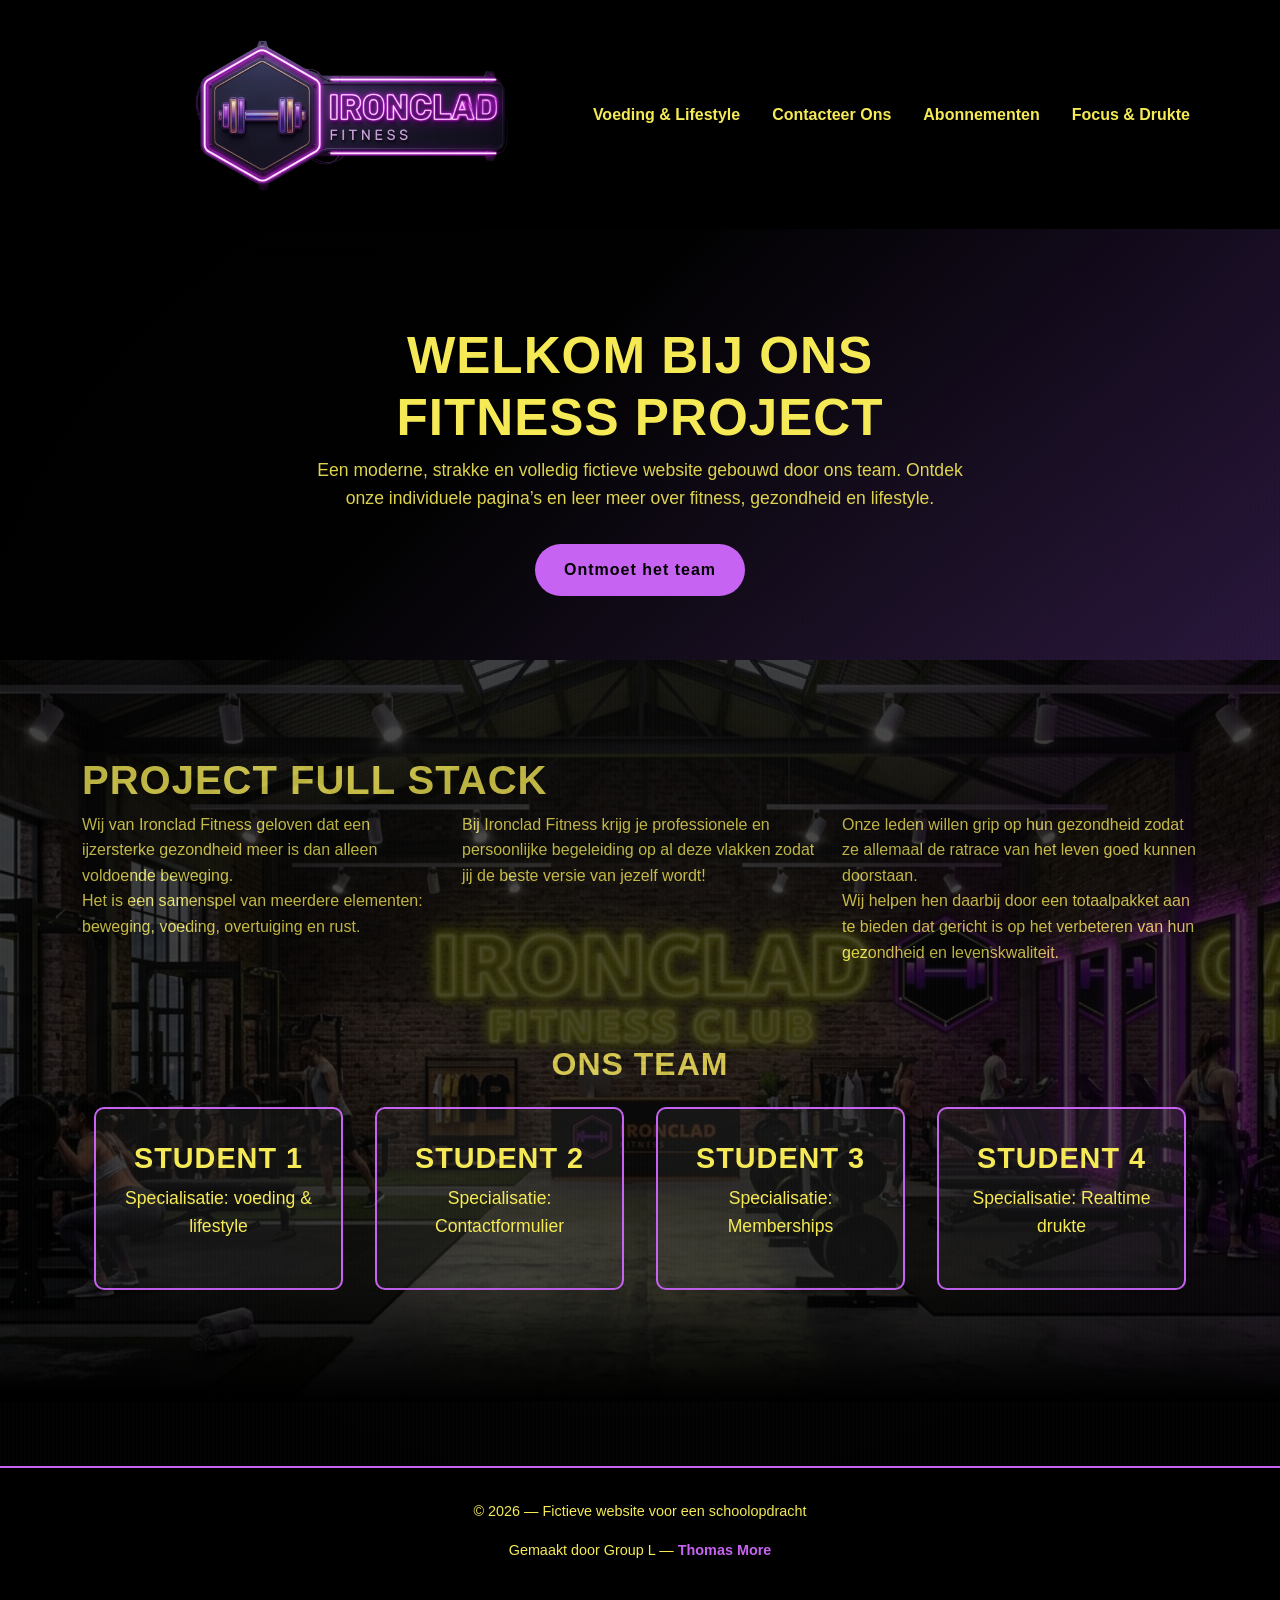
<file: 2026-Fullstack-Frontend-Starting-Files/index.html>
<!doctype html>
<html lang="nl">
<head>
    <meta charset="UTF-8">
    <meta name="viewport" content="width=device-width, initial-scale=1.0">

    <!-- Bootstrap CSS -->
    <link
            href="https://cdn.jsdelivr.net/npm/bootstrap@5.3.2/dist/css/bootstrap.min.css"
            rel="stylesheet">

    <!-- Shared Styles -->
    <link rel="stylesheet" href="common/css/main.css">


    <!--  Favicons  -->
    <link rel="icon" type="image/png" href="./common/assets/favicon-96x96.png" sizes="96x96" />
    <link rel="icon" type="image/svg+xml" href="./common/assets/favicon.svg" />
    <link rel="shortcut icon" href="./common/assets/favicon.ico" />
    <link rel="apple-touch-icon" sizes="180x180" href="./common/assets/apple-touch-icon.png" />
    <link rel="manifest" href="./common/assets/site.webmanifest" />


    <title>Fitness Project</title>
</head>

<body>

<!-- ============================
     NAVBAR
============================ -->
<header>
    <nav class="navbar navbar-expand-lg">
        <div class="container">
            <a class="navbar-brand" href="index.html">
                <img
                        src="common/assets/logo-navbar-neon.webp"
                        alt="Logo"
                        class="logo">
            </a>

            <button class="navbar-toggler" type="button" data-bs-toggle="collapse" data-bs-target="#navMenu">
                <span class="navbar-toggler-icon"></span>
            </button>

            <div class="collapse navbar-collapse" id="navMenu">
                <ul class="navbar-nav ms-auto">
                    <li class="nav-item"><a class="nav-link" href="student1/student1page1.html">Voeding & Lifestyle</a></li>
                    <li class="nav-item"><a class="nav-link" href="student2/student2page1.html">Contacteer Ons</a></li>
                    <li class="nav-item"><a class="nav-link" href="student3/student3page1.html">Abonnementen</a></li>
                    <li class="nav-item"><a class="nav-link" href="student4/student4page1.html">Focus & Drukte</a></li>
                </ul>
            </div>
        </div>
    </nav>
</header>

<!-- ============================
     HERO SECTION
============================ -->
<div class="hero_wrapper">
    <section class="hero">
        <h1>Welkom bij ons Fitness Project</h1>
        <p>Een moderne, strakke en volledig fictieve website gebouwd door ons team. Ontdek onze individuele pagina’s en leer meer over fitness, gezondheid en lifestyle.</p>
        <a href="#team" class="btn-accent">Ontmoet het team</a>
    </section>
</div>
<!-- ============================
     JOUW BESTAANDE CONTAINER
============================ -->
<div class="page-lower-bg">
    <div class="container mt-5">
        <h1>Project Full Stack</h1>
        <div class="row">
            <p class="col-md-4">
                Wij van Ironclad Fitness geloven dat een ijzersterke gezondheid meer is dan alleen voldoende beweging.<br>Het is een samenspel van meerdere elementen: beweging, voeding, overtuiging en rust.
            </p>

            <p class="col-md-4">
                Bij Ironclad Fitness krijg je professionele en persoonlijke begeleiding op al deze vlakken zodat jij de beste versie van  jezelf wordt!
            </p>

            <p class="col-md-4">
                Onze leden willen grip op hun gezondheid zodat ze allemaal de ratrace van het leven goed kunnen doorstaan.<br>
                Wij helpen hen daarbij door een totaalpakket aan te bieden dat gericht is op het verbeteren van hun gezondheid en levenskwaliteit.
            </p>
        </div>
    </div>

    <!-- ============================
         TEAM SECTION
    ============================ -->
    <main>
        <section id="team" class="team-section container">
            <h2 class="text-center mb-4">Ons Team</h2>

            <div class="team-grid">

                <a href="student1/student1page1.html" class="team-card text-decoration-none">
                    <h3>Student 1</h3>
                    <p>Specialisatie: voeding & lifestyle</p>
                </a>

                <a href="student2/student2page1.html" class="team-card text-decoration-none">
                    <h3>Student 2</h3>
                    <p>Specialisatie: Contactformulier</p>
                </a>

                <a href="student3/student3page1.html" class="team-card text-decoration-none">
                    <h3>Student 3</h3>
                    <p>Specialisatie: Memberships</p>
                </a>

                <a href="student4/student4page1.html" class="team-card text-decoration-none">
                    <h3>Student 4</h3>
                    <p>Specialisatie: Realtime drukte</p>
                </a>

            </div>
        </section>
    </main>
</div>


<!-- ============================
     FOOTER
============================ -->
<footer>
    <p>© 2026 — Fictieve website voor een schoolopdracht</p>
    <p>Gemaakt door Group L — <a href="https://www.thomasmore.be">Thomas More</a></p>
</footer>

<!-- Bootstrap JS -->
<script src="https://cdn.jsdelivr.net/npm/bootstrap@5.3.2/dist/js/bootstrap.bundle.min.js"></script>

</body>
</html>
</file>
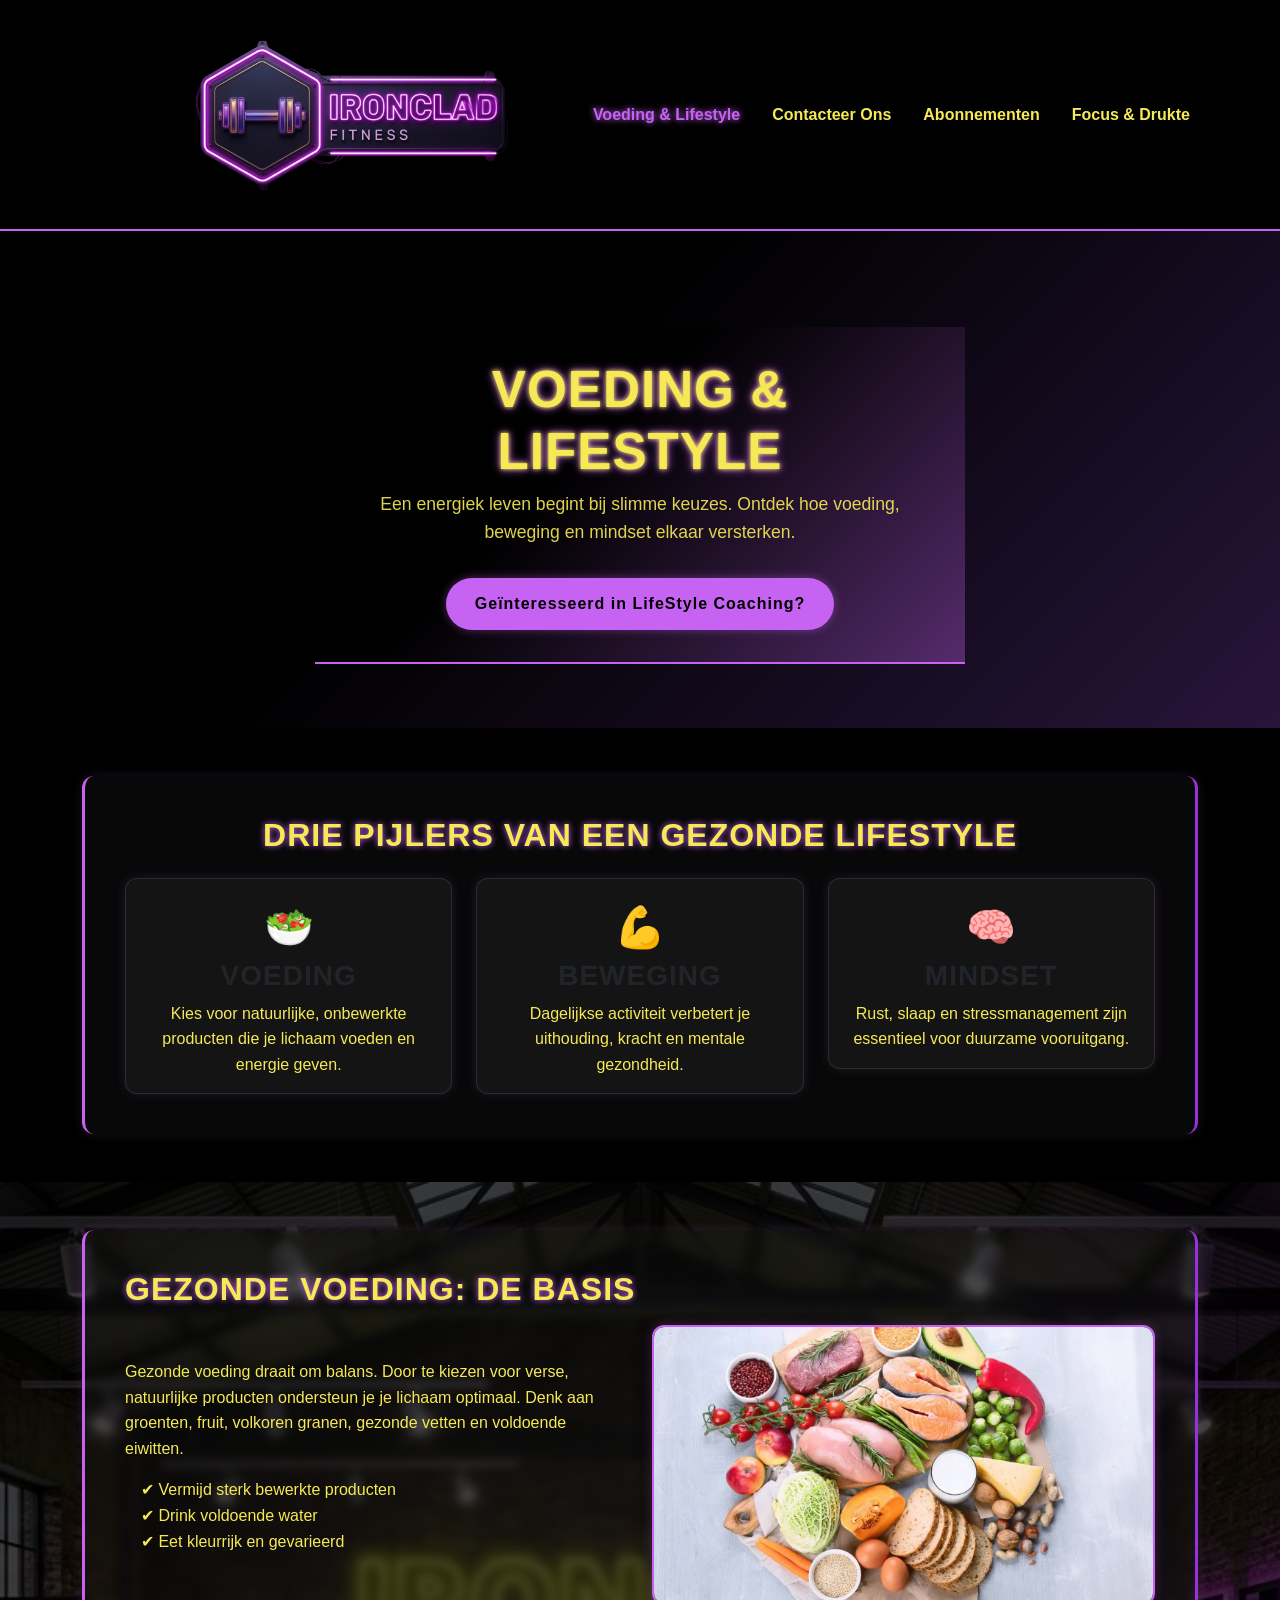
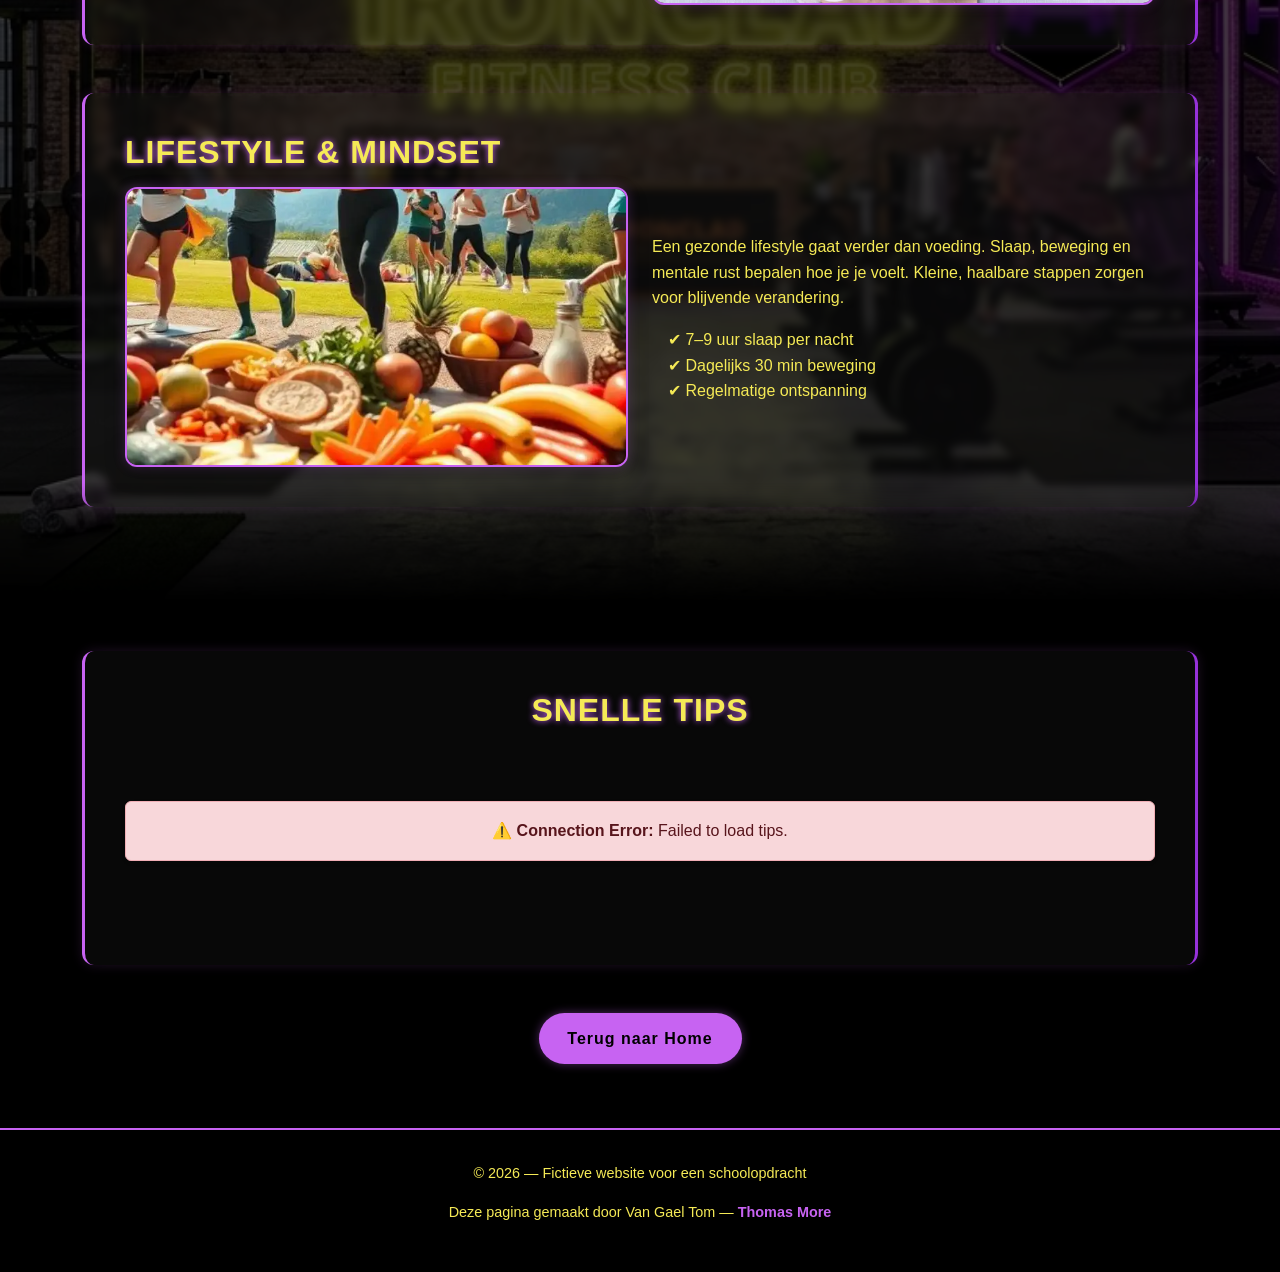
<file: 2026-Fullstack-Frontend-Starting-Files/student1/student1page1.html>
<!doctype html>
<!-- Name: Van Gael Tom
    Class: 1WT Toegepaste Informatica
    R-number: r1114549
-->
<html lang="nl">
<head>
    <meta charset="UTF-8">
    <meta name="viewport" content="width=device-width, initial-scale=1.0">

    <!-- SEO Optimalisatie -->
    <meta name="description" content="Ontdek alles over gezonde voeding, lifestyle, mindset en coaching. Praktische tips en inzichten voor een energiek leven.">
    <meta name="keywords" content="voeding, lifestyle, gezondheid, coaching, mindset, beweging">
    <meta name="author" content="Van Gael Tom — Thomas More Hogeschool">

    <!-- CSS -->
    <link href="https://cdn.jsdelivr.net/npm/bootstrap@5.3.2/dist/css/bootstrap.min.css" rel="stylesheet">
    <link rel="stylesheet" href="../common/css/main.css">

    <!-- Favicon -->
    <link rel="icon" type="image/png" href="./assets/favicon-96x96.png" sizes="96x96" />
    <link rel="icon" type="image/svg+xml" href="./assets/favicon.svg" />
    <link rel="shortcut icon" href="./assets/favicon.ico" />
    <link rel="apple-touch-icon" sizes="180x180" href="./assets/apple-touch-icon.png" />
    <link rel="manifest" href="./assets/site.webmanifest" />

    <title>Voeding & Lifestyle</title>
</head>

<body class="student1-page" data-page="page1">

<header>
    <nav class="navbar navbar-expand-lg">
        <div class="container">
            <a class="navbar-brand d-flex align-items-center gap-3" href="../index.html">
                <img src="../common/assets/logo-navbar-neon.webp" alt="Logo" class="logo">
            </a>

            <button class="navbar-toggler" type="button" data-bs-toggle="collapse" data-bs-target="#navMenu">
                <span class="navbar-toggler-icon"></span>
            </button>

            <div class="collapse navbar-collapse" id="navMenu">
                <ul class="navbar-nav ms-auto">
                    <li class="nav-item"><a class="nav-link active" href="student1page1.html">Voeding & Lifestyle</a></li>
                    <li class="nav-item"><a class="nav-link" href="../student2/student2page1.html">Contacteer Ons</a></li>
                    <li class="nav-item"><a class="nav-link" href="../student3/student3page1.html">Abonnementen</a></li>
                    <li class="nav-item"><a class="nav-link" href="../student4/student4page1.html">Focus & Drukte</a></li>
                </ul>
            </div>
        </div>
    </nav>
</header>

<div class="hero_wrapper">
    <section class="hero student1-hero">
        <h1>Voeding & Lifestyle</h1>
        <p>Een energiek leven begint bij slimme keuzes. Ontdek hoe voeding, beweging en mindset elkaar versterken.</p>
        <a href="student1page2.html" class="btn-s1">Geïnteresseerd in LifeStyle Coaching?</a>
    </section>
</div>

<main id="content" class="mt-5">

    <div class="container">
        <!-- INFO CARDS -->
        <section class="s1-section text-center mb-5">
            <h2 class="mb-4">Drie pijlers van een gezonde lifestyle</h2>

            <div class="row g-4">
                <div class="col-md-4">
                    <div class="card info-card">
                        <div class="card-body text-center">
                            <div class="icon fs-1">🥗</div>
                            <h3 class="card-title">Voeding</h3>
                            <p class="card-text">Kies voor natuurlijke, onbewerkte producten die je lichaam voeden en energie geven.</p>
                        </div>
                    </div>
                </div>

                <div class="col-md-4">
                    <div class="card info-card">
                        <div class="card-body text-center">
                            <div class="icon fs-1">💪</div>
                            <h3 class="card-title">Beweging</h3>
                            <p class="card-text">Dagelijkse activiteit verbetert je uithouding, kracht en mentale gezondheid.</p>
                        </div>
                    </div>
                </div>

                <div class="col-md-4">
                    <div class="card info-card">
                        <div class="card-body text-center">
                            <div class="icon fs-1">🧠</div>
                            <h3 class="card-title">Mindset</h3>
                            <p class="card-text">Rust, slaap en stressmanagement zijn essentieel voor duurzame vooruitgang.</p>
                        </div>
                    </div>
                </div>
            </div>
        </section>
    </div>

    <div class="page-lower-bg">
        <div class="container">

            <!-- CONTENT BLOCK 1 -->
            <section class="s1-section">
                <h2>Gezonde Voeding: De Basis</h2>
                <div class="row align-items-center">
                    <div class="col-md-6">
                        <p>
                            Gezonde voeding draait om balans. Door te kiezen voor verse, natuurlijke producten ondersteun je je lichaam optimaal.
                            Denk aan groenten, fruit, volkoren granen, gezonde vetten en voldoende eiwitten.
                        </p>

                        <ul class="list-unstyled ms-3">
                            <li>✔ Vermijd sterk bewerkte producten</li>
                            <li>✔ Drink voldoende water</li>
                            <li>✔ Eet kleurrijk en gevarieerd</li>
                        </ul>
                    </div>

                    <div class="col-md-6">
                        <img src="assets/GezondeVoeding.webp" class="img-fluid s1-img" alt="Gezonde voeding">
                    </div>
                </div>
            </section>

            <!-- CONTENT BLOCK 2 -->
            <section class="s1-section">
                <h2>Lifestyle & Mindset</h2>
                <div class="row align-items-center">
                    <div class="col-md-6 order-md-2">
                        <p>
                            Een gezonde lifestyle gaat verder dan voeding. Slaap, beweging en mentale rust bepalen hoe je je voelt.
                            Kleine, haalbare stappen zorgen voor blijvende verandering.
                        </p>

                        <ul class="list-unstyled ms-3">
                            <li>✔ 7–9 uur slaap per nacht</li>
                            <li>✔ Dagelijks 30 min beweging</li>
                            <li>✔ Regelmatige ontspanning</li>
                        </ul>
                    </div>

                    <div class="col-md-6 order-md-1">
                        <img src="assets/GezondeLevensstijl.webp" class="img-fluid s1-img" alt="Lifestyle">
                    </div>
                </div>
            </section>

        </div>
    </div>

    <div class="container">
        <!-- EXTRA DYNAMIC CARDS -->
        <section class="s1-section mt-5">
            <h2 class="text-center mb-4">Snelle Tips</h2>

            <div class="row g-4" id="tipsContainer">
                <!--Dynamically add tips cards-->
            </div>
        </section>

        <div class="text-center mt-5">
            <a href="../index.html" class="btn-s1">Terug naar Home</a>
        </div>
    </div>

</main>

<footer>
    <p>© 2026 — Fictieve website voor een schoolopdracht</p>
    <p>Deze pagina gemaakt door Van Gael Tom — <a href="https://www.thomasmore.be">Thomas More</a></p>
</footer>

<!-- Bootstrap JS -->
<script src="https://cdn.jsdelivr.net/npm/bootstrap@5.3.2/dist/js/bootstrap.bundle.min.js"></script>

<!-- Eigen script -->
<script src="js/student1.js"></script>

</body>
</html>
</file>
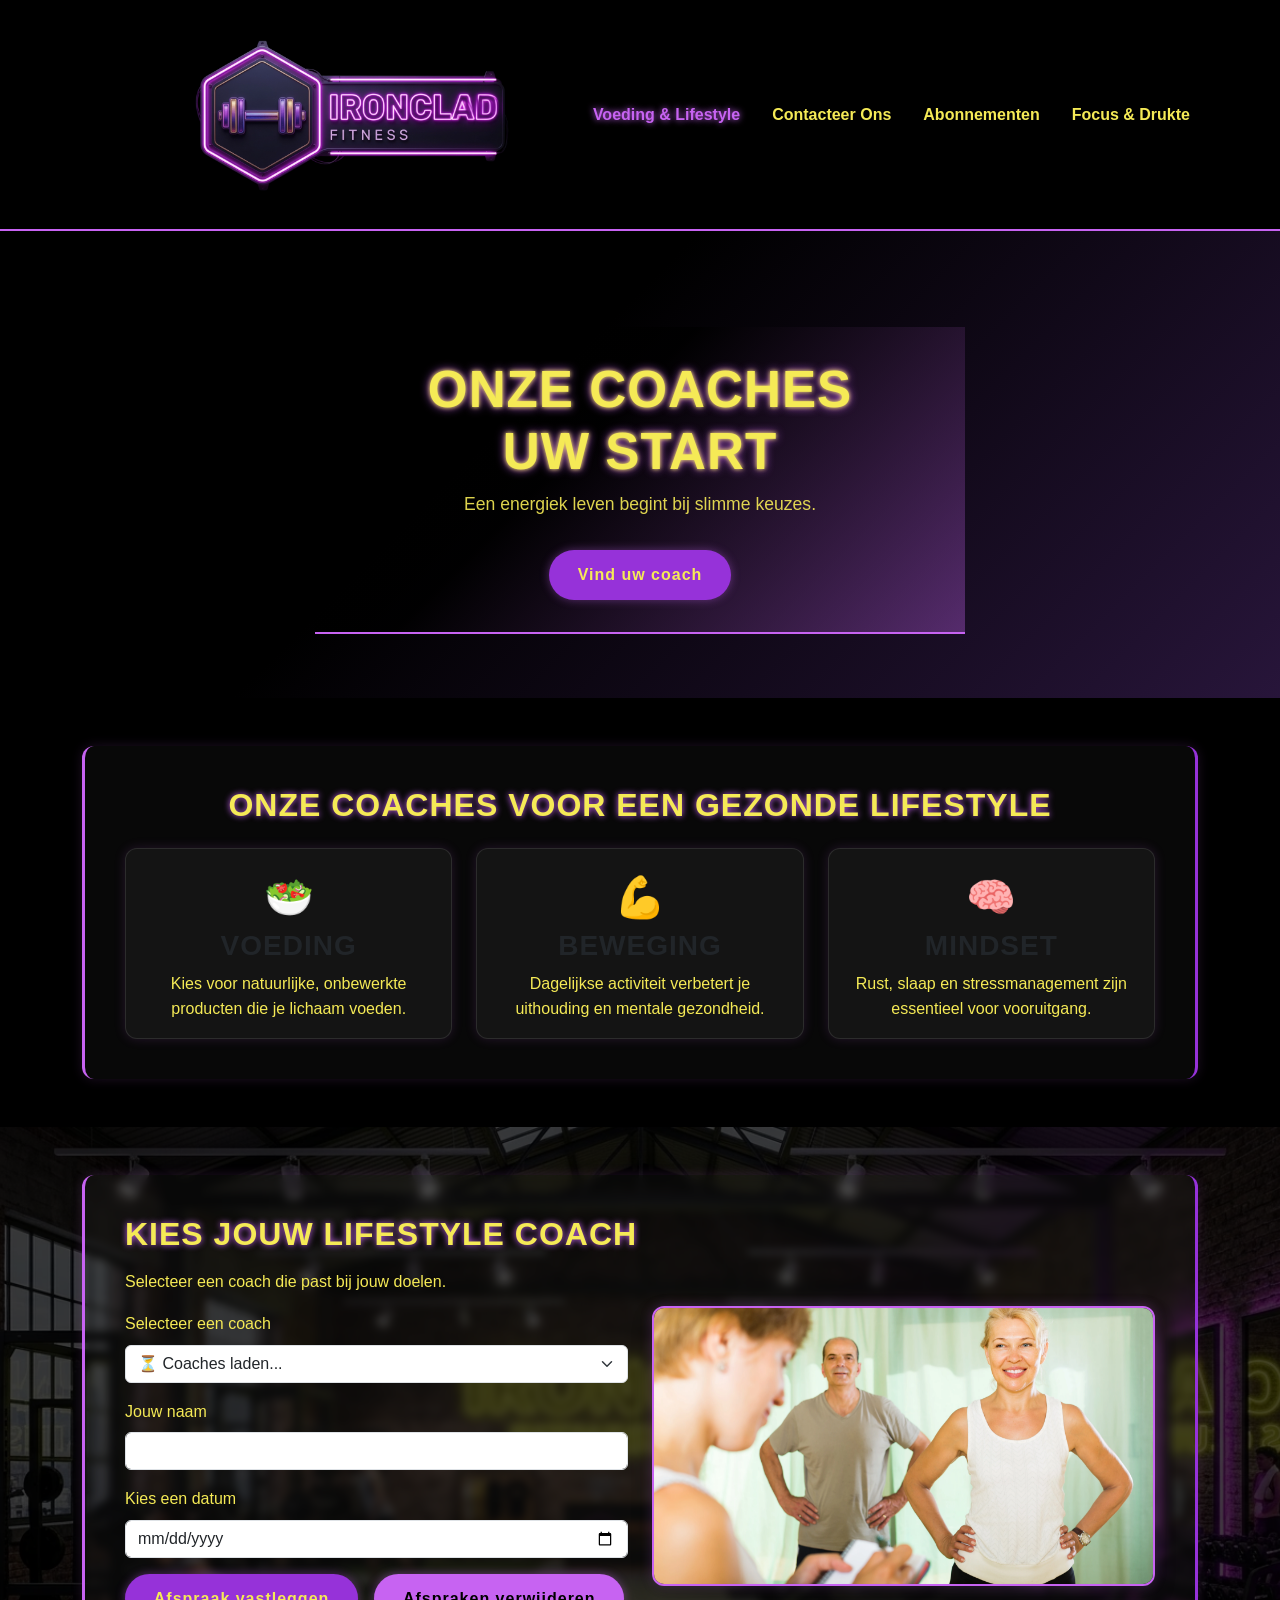
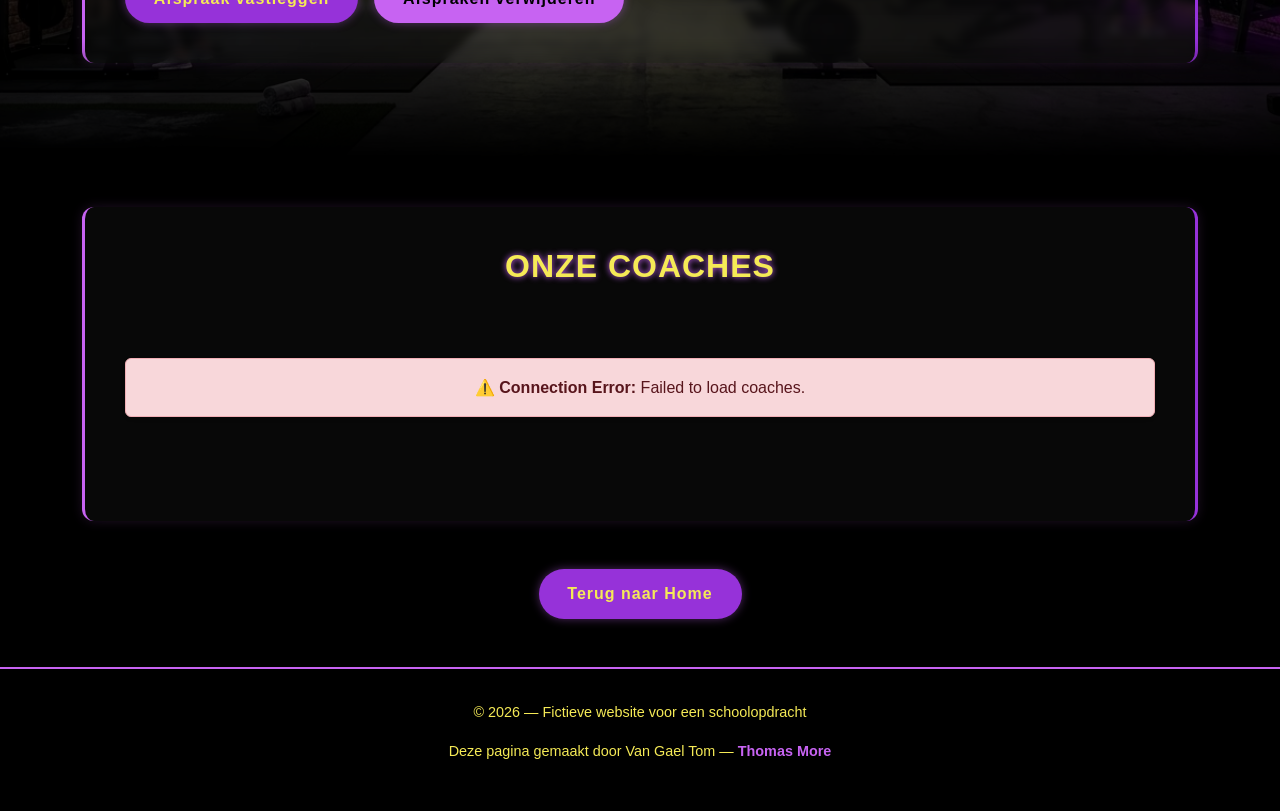
<file: 2026-Fullstack-Frontend-Starting-Files/student1/student1page2.html>
<!doctype html>
<!-- Name: Van Gael Tom
    Class: 1WT Toegepaste Informatica
    R-number: r1114549
-->
<html lang="nl">
<head>
    <meta charset="UTF-8">
    <meta name="viewport" content="width=device-width, initial-scale=1.0">

    <!-- SEO Optimalisatie -->
    <meta name="description" content="Ontdek alles over gezonde voeding, lifestyle, mindset en coaching. Praktische tips en inzichten voor een energiek leven.">
    <meta name="keywords" content="voeding, lifestyle, gezondheid, coaching, mindset, beweging">
    <meta name="author" content="Van Gael Tom — Thomas More Hogeschool">

    <!-- CSS -->
    <link href="https://cdn.jsdelivr.net/npm/bootstrap@5.3.2/dist/css/bootstrap.min.css" rel="stylesheet">
    <link rel="stylesheet" href="../common/css/main.css">

    <!-- Favicon -->
    <link rel="icon" type="image/png" href="./assets/favicon-96x96.png" sizes="96x96" />
    <link rel="icon" type="image/svg+xml" href="./assets/favicon.svg" />
    <link rel="shortcut icon" href="./assets/favicon.ico" />
    <link rel="apple-touch-icon" sizes="180x180" href="./assets/apple-touch-icon.png" />
    <link rel="manifest" href="./assets/site.webmanifest" />

    <title>Lifestyle Coaching</title>
</head>

<body class="student1-page" data-page="page2">

<header>
    <nav class="navbar navbar-expand-lg">
        <div class="container">
            <a class="navbar-brand d-flex align-items-center gap-3" href="../index.html">
                <img src="../common/assets/logo-navbar-neon.webp" alt="Logo" class="logo">
            </a>

            <button class="navbar-toggler" type="button" data-bs-toggle="collapse" data-bs-target="#navMenu">
                <span class="navbar-toggler-icon"></span>
            </button>

            <div class="collapse navbar-collapse" id="navMenu">
                <ul class="navbar-nav ms-auto">
                    <li class="nav-item"><a class="nav-link active" href="student1page1.html">Voeding & Lifestyle</a></li>
                    <li class="nav-item"><a class="nav-link" href="../student2/student2page1.html">Contacteer Ons</a></li>
                    <li class="nav-item"><a class="nav-link" href="../student3/student3page1.html">Abonnementen</a></li>
                    <li class="nav-item"><a class="nav-link" href="../student4/student4page1.html">Focus & Drukte</a></li>
                </ul>
            </div>
        </div>
    </nav>
</header>

<div class="hero_wrapper">
    <section class="hero student1-hero text-center">
        <h1>Onze Coaches<br>Uw Start</h1>
        <p>Een energiek leven begint bij slimme keuzes.</p>
        <a href="#content" class="btn btn-primary btn-s1">Vind uw coach</a>
    </section>
</div>

<main id="content" class="mt-5">

    <div class="container">
        <section class="s1-section text-center mb-5">
            <h2 class="mb-4">Onze coaches voor een gezonde lifestyle</h2>

            <div class="row g-4">

                <!-- BOOTSTRAP CARD 1 -->
                <div class="col-md-4">
                    <div class="card info-card">
                        <div class="card-body text-center">
                            <div class="icon fs-1">🥗</div>
                            <h3 class="card-title">Voeding</h3>
                            <p class="card-text">Kies voor natuurlijke, onbewerkte producten die je lichaam voeden.</p>
                        </div>
                    </div>
                </div>

                <!-- BOOTSTRAP CARD 2 -->
                <div class="col-md-4">
                    <div class="card info-card">
                        <div class="card-body text-center">
                            <div class="icon fs-1">💪</div>
                            <h3 class="card-title">Beweging</h3>
                            <p class="card-text">Dagelijkse activiteit verbetert je uithouding en mentale gezondheid.</p>
                        </div>
                    </div>
                </div>

                <!-- BOOTSTRAP CARD 3 -->
                <div class="col-md-4">
                    <div class="card info-card">
                        <div class="card-body text-center">
                            <div class="icon fs-1">🧠</div>
                            <h3 class="card-title">Mindset</h3>
                            <p class="card-text">Rust, slaap en stressmanagement zijn essentieel voor vooruitgang.</p>
                        </div>
                    </div>
                </div>

            </div>
        </section>
    </div>

    <div class="page-lower-bg">
        <div class="container">

            <section class="s1-section">
                <h2>Kies jouw Lifestyle Coach</h2>

                <div class="row align-items-center">

                    <div class="col-md-6">
                        <p>Selecteer een coach die past bij jouw doelen.</p>

                        <!-- BOOTSTRAP FORM -->
                        <form id="afspraakForm" class="coach-form">

                            <div class="mb-3">
                                <label for="coachSelect" class="form-label">Selecteer een coach</label>
                                <select id="coachSelect" class="form-select">
                                    <option value="">-- Kies een coach --</option>
                                </select>
                            </div>

                            <div class="mb-3">
                                <label for="klantNaam" class="form-label">Jouw naam</label>
                                <input type="text" id="klantNaam" class="form-control" required>
                            </div>

                            <div class="mb-3">
                                <label for="datum" class="form-label">Kies een datum</label>
                                <input type="date" id="datum" class="form-control" required>
                            </div>

                            <div class="d-flex gap-3">
                                <button type="submit" class="btn btn-primary btn-s1">Afspraak vastleggen</button>
                                <button type="button" id="openDeletePopup" class="btn btn-danger btn-s1">Afspraken verwijderen</button>
                            </div>

                        </form>
                    </div>

                    <div class="col-md-6">
                        <img id="coachImage" src="assets/GezondeVoeding.webp" class="img-fluid s1-img" alt="Coach">
                    </div>

                </div>
            </section>

        </div>
    </div>

    <!-- BOOTSTRAP MODAL: Afspraken -->
    <div class="modal fade" id="afsprakenPopup" tabindex="-1">
        <div class="modal-dialog modal-dialog-scrollable">
            <div class="modal-content popup-content">
                <div class="modal-header">
                    <h5 class="modal-title">Alle afspraken</h5>
                    <button type="button" class="btn-close" id="closePopup" data-bs-dismiss="modal"></button>
                </div>
                <div class="modal-body" id="afsprakenList"></div>
            </div>
        </div>
    </div>

    <!-- BOOTSTRAP MODAL: Delete -->
    <div class="modal fade" id="deletePopup" tabindex="-1">
        <div class="modal-dialog modal-dialog-scrollable">
            <div class="modal-content popup-content">
                <div class="modal-header">
                    <h5 class="modal-title">Afspraken verwijderen</h5>
                    <button type="button" class="btn-close" id="closeDeletePopup" data-bs-dismiss="modal"></button>
                </div>
                <div class="modal-body" id="deleteList"></div>
                <div class="modal-footer">
                    <button id="deleteSelected" class="btn btn-danger btn-s1">Verwijderen</button>
                </div>
            </div>
        </div>
    </div>

    <!-- BOOTSTRAP MODAL: Melding -->
    <div class="modal fade" id="meldingPopup" tabindex="-1">
        <div class="modal-dialog">
            <div class="modal-content popup-content">
                <div class="modal-header">
                    <h5 class="modal-title">Melding</h5>
                    <button type="button" class="btn-close" id="closeMelding" data-bs-dismiss="modal"></button>
                </div>
                <div class="modal-body">
                    <p id="meldingText"></p>
                </div>
            </div>
        </div>
    </div>

    <div class="container">
        <section class="s1-section mt-5">
            <h2 class="text-center mb-4">Onze Coaches</h2>
            <div class="row g-4" id="coachesContainer">
                <!--Dynamically add coaches cards-->
            </div>
        </section>

        <div class="text-center mt-5">
            <a href="../index.html" class="btn btn-primary btn-s1">Terug naar Home</a>
        </div>
    </div>

</main>

<footer class="text-center mt-5">
    <p>© 2026 — Fictieve website voor een schoolopdracht</p>
    <p>Deze pagina gemaakt door Van Gael Tom — <a href="https://www.thomasmore.be">Thomas More</a></p>
</footer>

<script src="https://cdn.jsdelivr.net/npm/bootstrap@5.3.2/dist/js/bootstrap.bundle.min.js"></script>
<script src="js/student1.js" defer></script>

</body>
</html>
</file>
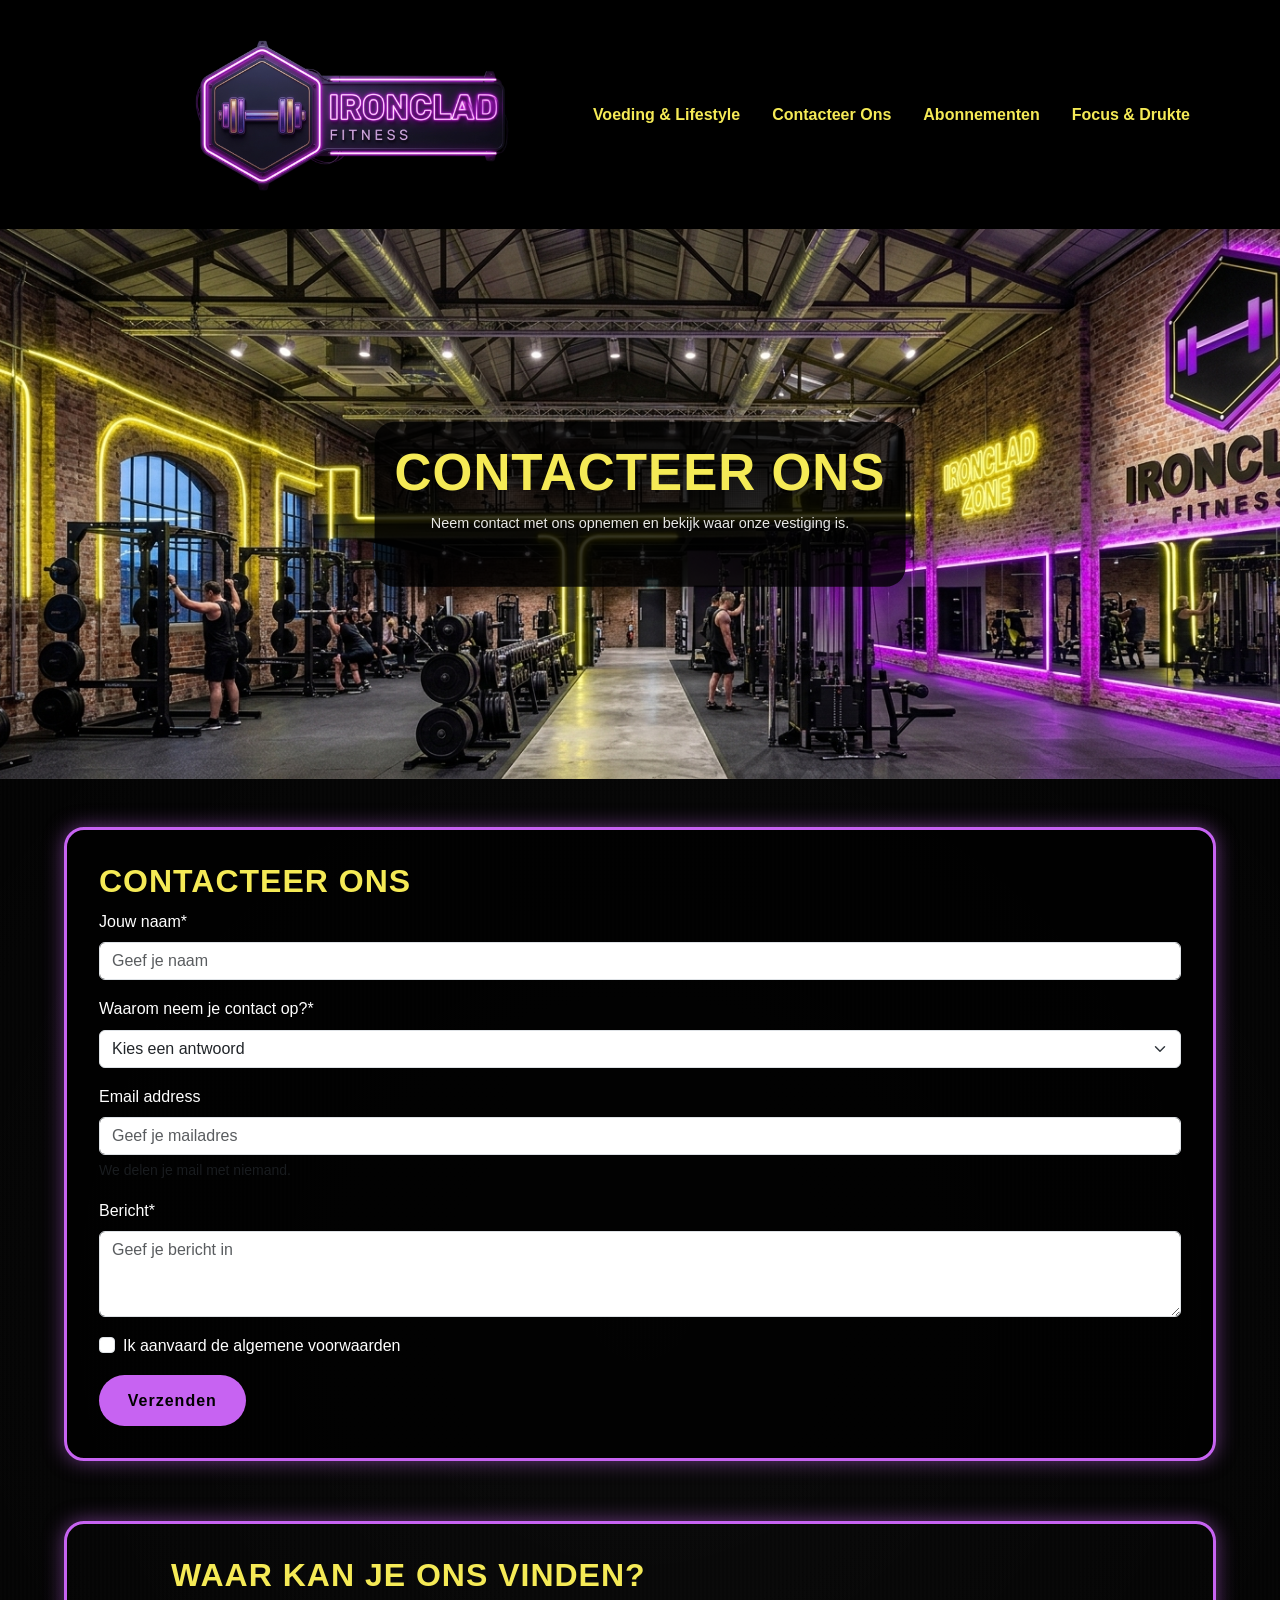
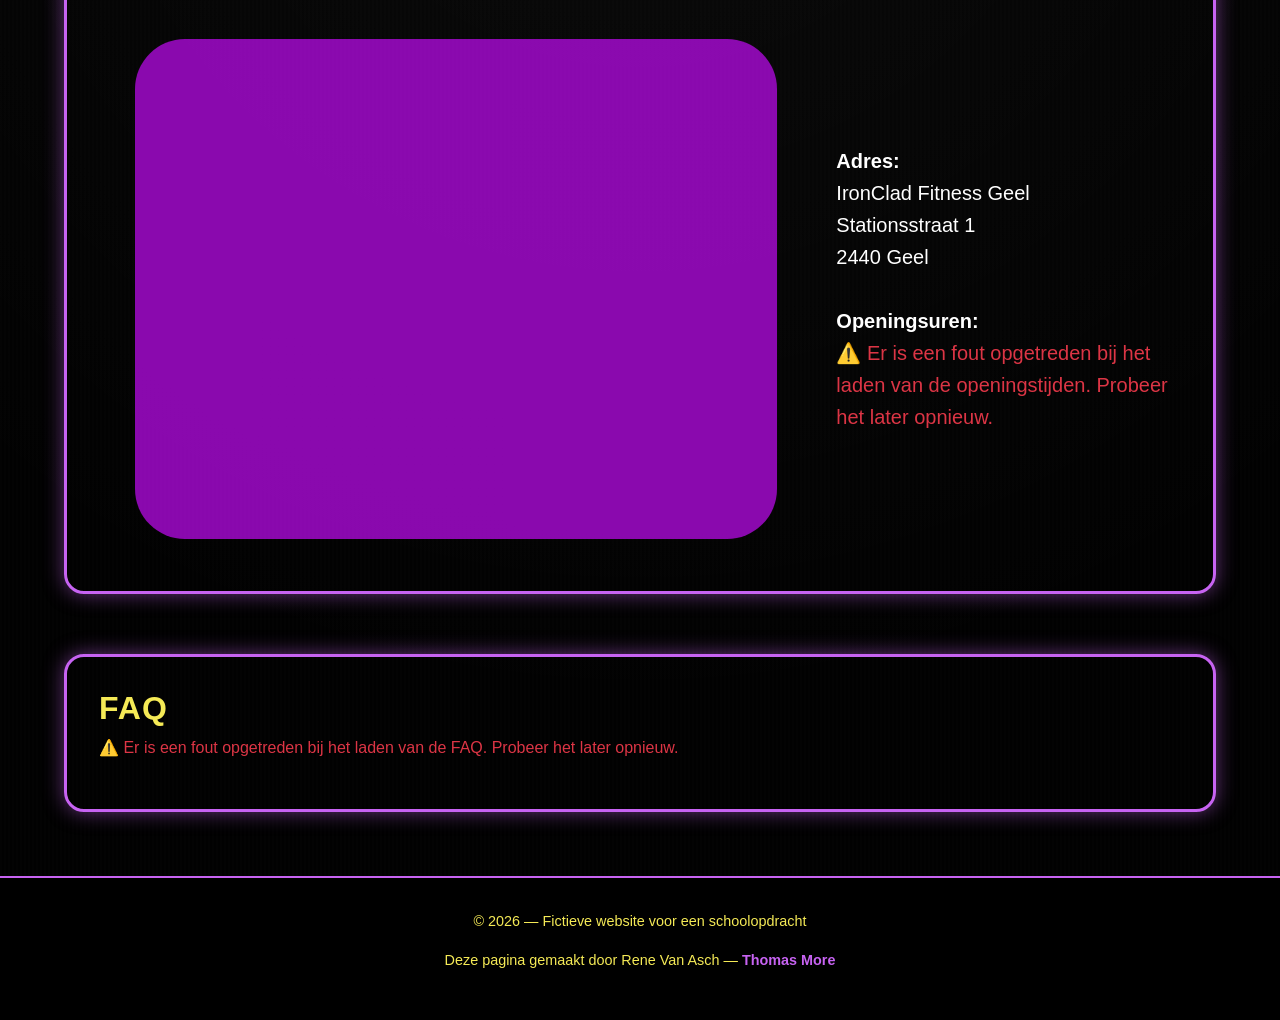
<file: 2026-Fullstack-Frontend-Starting-Files/student2/student2page1.html>
<!doctype html>
<!-- Name: Rene
    Class: Van Asch
    R-number: r1089588
    branch dat ik werk: rene-contactpagina
     -->

<html lang="nl">
<head>
    <meta charset="UTF-8">
    <title>Contact</title>
    <meta name="Rene" content="Rene Van Asch"/>
    <meta name="viewport" content="width=device-width, initial-scale=1.0">

    <!-- Bootstrap CSS -->
    <link
            href="https://cdn.jsdelivr.net/npm/bootstrap@5.3.2/dist/css/bootstrap.min.css"
            rel="stylesheet">

    <!-- Styles -->
    <link rel="stylesheet" href="../common/css/main.css">
    <link rel="stylesheet" href="css/student2.css">
    <link href="../common/assets/favicon.svg"
          rel="icon" type="image/x-icon">

    <!--  Favicons  -->
    <link rel="icon" type="image/png" href="/2026-Fullstack-Frontend-Starting-Files/common/assets/favicon-96x96.png"
          sizes="96x96"/>
    <link rel="icon" type="image/svg+xml" href="/2026-Fullstack-Frontend-Starting-Files/common/assets/favicon.svg"/>
    <link rel="shortcut icon" href="/2026-Fullstack-Frontend-Starting-Files/common/assets/favicon.ico"/>
    <link rel="apple-touch-icon" sizes="180x180"
          href="/2026-Fullstack-Frontend-Starting-Files/common/assets/apple-touch-icon.png"/>
    <link rel="manifest" href="/2026-Fullstack-Frontend-Starting-Files/common/assets/site.webmanifest"/>


<body>


<!--  ===============================                                        ========================                       -->
<!--  ===============================               NAVBAR                   ========================                       -->
<!--  ===============================                                        ========================                       -->
<header>
    <nav class="navbar navbar-expand-lg">
        <div class="container">
            <a class="navbar-brand" href="../index.html">
                <img
                        src="../common/assets/logo-navbar-neon.webp"
                        alt="Logo"
                        class="logo">
            </a>

            <button class="navbar-toggler" type="button" data-bs-toggle="collapse" data-bs-target="#navMenu">
                <span class="navbar-toggler-icon"></span>
            </button>

            <div class="collapse navbar-collapse" id="navMenu">
                <ul class="navbar-nav ms-auto">
                    <li class="nav-item"><a class="nav-link" href="../student1/student1page1.html">Voeding &
                        Lifestyle</a></li>
                    <li class="nav-item"><a class="nav-link" href="../student2/student2page1.html">Contacteer Ons</a>
                    </li>
                    <li class="nav-item"><a class="nav-link" href="../student3/student3page1.html">Abonnementen</a></li>
                    <li class="nav-item"><a class="nav-link" href="../student4/student4page1.html">Focus & Drukte</a>
                    </li>
                </ul>
            </div>
        </div>
    </nav>
</header>


<!--  ===============================                                        ========================                       -->
<!--  ===============================           BANNER                       ========================                       -->
<!--  ===============================                                        ========================                       -->
<div class="banner-container">
    <img src="assets/banner.png" alt="banner-img" class="img-banner">

    <section class="hero banner-overlay">
        <h1>Contacteer ons</h1>
        <p class="tekst-banner">Neem contact met ons opnemen en bekijk waar onze vestiging is.</p>
    </section>
</div>


<!--  ===============================                                        ========================                       -->
<!--  ===============================           FORMULIER                    ========================                       -->
<!--  ===============================                                        ========================                       -->

<div class="form-container my-5">
    <form id="contactForm" action="https://it-fact.be/form.php" method="get">
        <div class="titel-form">
            <h2>Contacteer ons</h2>
        </div>

        <div class="mb-3">
            <label for="name" class="form-label">Jouw naam*</label>
            <input type="text" class="form-control" required id="name" name="name" placeholder="Geef je naam">
        </div>

        <div class="mb-3">
            <label for="reason" class="form-label">Waarom neem je contact op?*</label>
            <select class="form-select" required id="reason" name="reason">
                <option value="" selected disabled>Kies een antwoord</option>
                <option value="Vragen over lidmaatschap">Vragen over lidmaatschap</option>
                <option value="Abonnement wijzigen of opzeggen">Abonnement wijzigen of opzeggen</option>
                <option value="Personal Training">Personal Training</option>
                <option value="Faciliteiten & Apparatuur">Faciliteiten & Apparatuur</option>
                <option value="Overig">Overig</option>
            </select>
        </div>

        <div class="mb-3">
            <label for="email" class="form-label">Email address</label>
            <input type="email" class="form-control" required name="email" id="email"
                   aria-describedby="emailHelp"
                   placeholder="Geef je mailadres">
            <div id="emailHelp" class="form-text">We delen je mail met niemand.</div>
        </div>

        <div class="mb-3">
            <label for="message" class="form-label">Bericht*</label>
            <textarea name="message" class="form-control" required id="message"
                      placeholder="Geef je bericht in"
                      rows="3"></textarea>
        </div>

        <div class="mb-3 form-check">
            <input type="checkbox" class="form-check-input" id="terms_accepted" name="terms_accepted" required>
            <label class="form-check-label" for="terms_accepted">Ik aanvaard de algemene voorwaarden</label>
        </div>

        <button type="submit" id="submitBtn" class="btn-accent btn-primary">
            <!-- data-bs-toggle="modal" data-bs-target="#exampleModal"-->
            Verzenden
        </button>


        <!--  ===============================                                               ========================                       -->
        <!--  ===============================           MODAL BEVESTIGING FORMULIER         ========================                       -->
        <!--  ===============================                                               ========================                       -->


        <div class="modal fade" id="exampleModal" tabindex="-1" aria-labelledby="exampleModalLabel" aria-hidden="true">

            <div class="modal-dialog modal-dialog-centered">
                <div class="modal-dialog">
                    <div class="modal-content">
                        <div class="modal-header">
                            <h1 class="modal-title fs-5" id="exampleModalLabel">Je bericht is verzonden!</h1>
                            <button type="button" class="btn-close" data-bs-dismiss="modal" aria-label="Close"></button>
                        </div>
                        <div class="text-modal modal-body">
                            We nemen zo snel mogelijk contact met je op.
                        </div>
                        <div class="modal-footer">
                            <button type="button" class="btn-accent btn-primary" data-bs-dismiss="modal">sluiten
                            </button>
                        </div>
                    </div>
                </div>
            </div>

        </div>
    </form>
</div>


<!--  ===============================                                        ========================                       -->
<!--  ===============================           MAP CONTAINER                ========================                       -->
<!--  ===============================                                        ========================                       -->

<section>
    <div class="map-div">
        <h2 class="h2-map mb-4">Waar kan je ons vinden?</h2>

        <div class="row align-items-center">

            <div class="col-lg-8 mb-4 mb-lg-0">
                <div class="map-container ratio ratio-4x3">
                    <iframe src="https://www.google.com/maps/embed?pb=!1m18!1m12!1m3!1d12233.183310819522!2d4.986673569584643!3d51.16212471363807!2m3!1f0!2f0!3f0!3m2!1i1024!2i768!4f13.1!3m3!1m2!1s0x47c14be7308d914f%3A0x9c06db7cf149fd39!2sStationsstraat%201%2C%202440%20Geel!5e1!3m2!1spt-BR!2sbe!4v1778337985296!5m2!1spt-BR!2sbe"
                            width="600" height="450" style="border:0;" allowfullscreen="" loading="lazy"
                            referrerpolicy="no-referrer-when-downgrade"></iframe>
                </div>
            </div>

            <div class="col-lg-4">
                <p class=" info-adres-opening fs-5">
                    <strong>Adres:</strong> <br>
                    IronClad Fitness Geel <br>
                    Stationsstraat 1 <br>
                    2440 Geel <br>
                    <br>
                    <strong>Openingsuren:</strong> <br>
                    <span id="hoursContainer">
                        <span class="spinner-border spinner-border-sm text-warning" aria-hidden="true"></span> Laden...
                    </span>
                </p>
            </div>

        </div>
    </div>
</section>

<!--  ===============================                                        ========================                       -->
<!--  ===============================           ACCORDION FAQ                ========================                       -->
<!--  ===============================                                        ========================                       -->


<div class="accordion-container my-5">

    <h2>FAQ</h2>


    <div class="accordion" id="faqContainer">
        <span class="spinner-border spinner-border-sm text-warning" aria-hidden="true"></span> Laden...
    </div>

</div>


<footer>
    <p>© 2026 — Fictieve website voor een schoolopdracht</p>
    <p>Deze pagina gemaakt door Rene Van Asch — <a href="https://www.thomasmore.be">Thomas More</a></p>
</footer>

<!-- Bootstrap JS -->
<script src="https://cdn.jsdelivr.net/npm/bootstrap@5.3.2/dist/js/bootstrap.bundle.min.js"></script>

<!-- JAVASCRIPT link-->
<script src="./js/student2.js"></script>

</body>

</html>
</file>
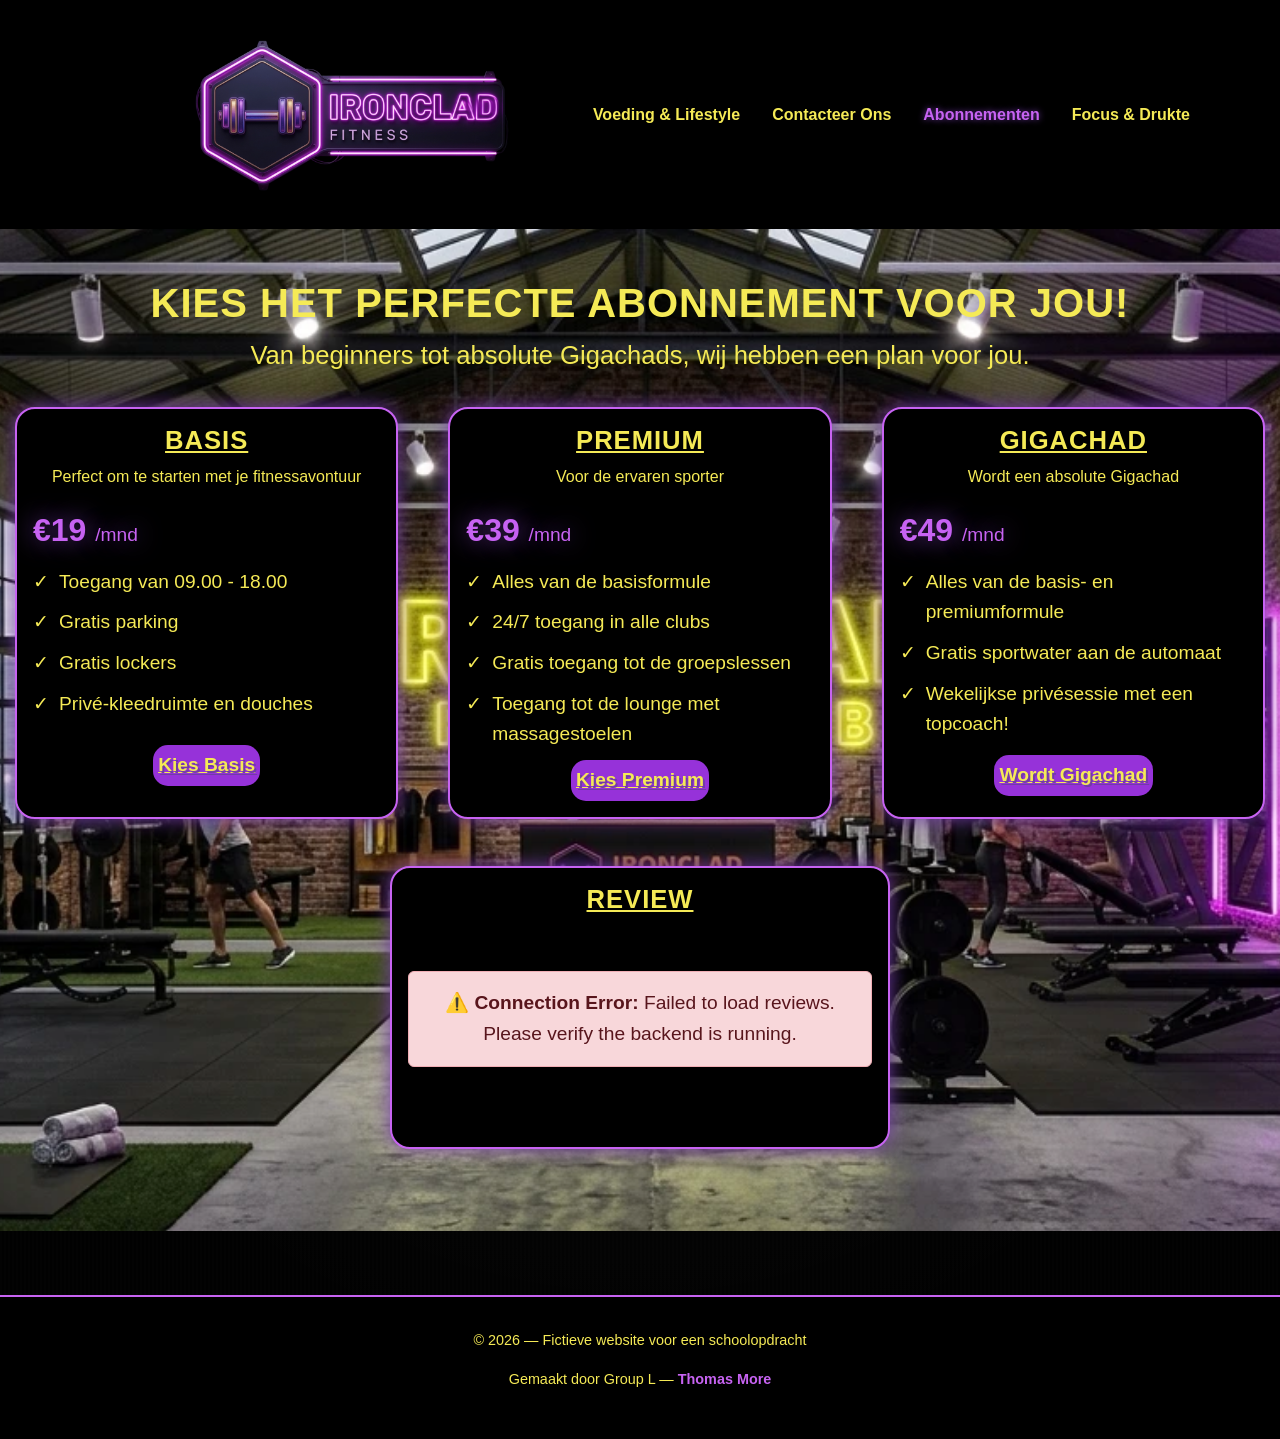
<file: 2026-Fullstack-Frontend-Starting-Files/student3/student3page1.html>
<!doctype html>
<!-- Name: Keany Vanhauwaert
    Class: 1WT Toegepaste Informatica
    R-number: r0740423
     -->

<html lang="nl">
    <head>
        <meta charset="UTF-8" />
        <meta name="viewport" content="width=device-width, initial-scale=1.0">

    <!--  STYLESHEETS      -->
        <link href="https://cdn.jsdelivr.net/npm/bootstrap@5.3.2/dist/css/bootstrap.min.css" rel="stylesheet">
        <link rel="stylesheet" href="../common/css/main.css">

        <!--  FAVICONS  -->
        <link rel="icon" type="image/png" href="/2026-Fullstack-Frontend-Starting-Files/common/assets/favicon-96x96.png" sizes="96x96" />
        <link rel="icon" type="image/svg+xml" href="/2026-Fullstack-Frontend-Starting-Files/common/assets/favicon.svg" />
        <link rel="shortcut icon" href="/2026-Fullstack-Frontend-Starting-Files/common/assets/favicon.ico" />
        <link rel="apple-touch-icon" sizes="180x180" href="/2026-Fullstack-Frontend-Starting-Files/common/assets/apple-touch-icon.png" />
        <link rel="manifest" href="/2026-Fullstack-Frontend-Starting-Files/common/assets/site.webmanifest" />

        <title>Lidmaatschap</title>
        <meta name="author" content="Keany Vanhauwaert" />
    </head>

    <body>
         <header>
        <nav class="navbar navbar-expand-lg">
            <div class="container">
                <a class="navbar-brand" href="../index.html">
                    <img
                            src="../common/assets/logo-navbar-neon.webp"
                            alt="Logo"
                            class="logo">
                </a>

                <button class="navbar-toggler" type="button" data-bs-toggle="collapse" data-bs-target="#navMenu">
                    <span class="navbar-toggler-icon"></span>
                </button>

                <div class="collapse navbar-collapse" id="navMenu">
                    <ul class="navbar-nav ms-auto">
                        <li class="nav-item"><a class="nav-link" href="../student1/student1page1.html">Voeding & Lifestyle</a></li>
                        <li class="nav-item"><a class="nav-link" href="../student2/student2page1.html">Contacteer Ons</a></li>
                        <li class="nav-item"><a class="nav-link active" href="../student3/student3page1.html">Abonnementen</a></li>
                        <li class="nav-item"><a class="nav-link" href="../student4/student4page1.html">Focus & Drukte</a></li>
                    </ul>
                </div>
            </div>
        </nav>
    </header>

        <main class="membership-page-background">
            <div>
                <h1 class="membership-title"> Kies het perfecte abonnement voor jou!</h1>
                <p class="membership-description"> Van beginners tot absolute Gigachads, wij hebben een plan voor jou. </p>
            </div> <!-- Hoofding-->
            <div class="membership-grid">
                <div class="membership-wrapper">
                    <h3 class="membership-formule">Basis</h3>
                    <p class="membership-formule-subscript">Perfect om te starten met je fitnessavontuur</p>
                    <div class="membership-price"> €19
                        <span>
                            /mnd
                        </span>
                    </div>
                    <ul>
                        <li>
                            Toegang van 09.00 - 18.00
                        </li>
                        <li>
                            Gratis parking
                        </li>
                        <li>
                            Gratis lockers
                        </li>
                        <li>
                            Privé-kleedruimte en douches
                        </li>
                    </ul>
                    <a href="student3page2.html?membership=1" class="membership-button">
                        <span>
                            Kies Basis
                        </span>
                    </a>
                </div> <!-- basis -->

                <div class="membership-wrapper">
                    <h3 class="membership-formule">Premium</h3>
                    <p class="membership-formule-subscript">Voor de ervaren sporter</p>
                    <div class="membership-price"> €39
                        <span>
                            /mnd
                        </span>
                    </div>
                    <ul>
                        <li>
                            Alles van de basisformule
                        </li>
                        <li>
                            24/7 toegang in alle clubs
                        </li>
                        <li>
                            Gratis toegang tot de groepslessen
                        </li>
                        <li>
                            Toegang tot de lounge met massagestoelen
                        </li>
                    </ul>
                    <a href="student3page2.html?membership=2" class="membership-button">
                        <span>
                            Kies Premium
                        </span>
                    </a>
                </div> <!-- Premium -->

                <div class="membership-wrapper">
                    <h3 class="membership-formule">Gigachad</h3>
                    <p class="membership-formule-subscript">Wordt een absolute Gigachad</p>
                    <div class="membership-price"> €49
                        <span>
                            /mnd
                        </span>
                    </div>
                    <ul>
                        <li>
                            Alles van de basis- en premiumformule
                        </li>
                        <li>
                            Gratis sportwater aan de automaat
                        </li>
                        <li>
                            Wekelijkse privésessie met een topcoach!
                        </li>
                    </ul>
                    <a href="student3page2.html?membership=3" class="membership-button">
                        <span>
                            Wordt Gigachad
                        </span>
                    </a>
                </div> <!-- Gigachad -->
            </div> <!-- Membership Grid -->
            <div class="review-wrapper">
                <h2> review </h2>
                <div id="random_review">

                </div>
            </div> <!-- review wrapper -->
        </main>


        <footer>
            <p>© 2026 — Fictieve website voor een schoolopdracht</p>
            <p>Gemaakt door Group L — <a href="https://www.thomasmore.be">Thomas More</a></p>
        </footer>
        <!-- Bootstrap JS -->
        <script src="https://cdn.jsdelivr.net/npm/bootstrap@5.3.2/dist/js/bootstrap.bundle.min.js"></script>

        <!-- Eigen Script -->
        <script src="js/student3.js"></script>
    </body>
</html>
</file>
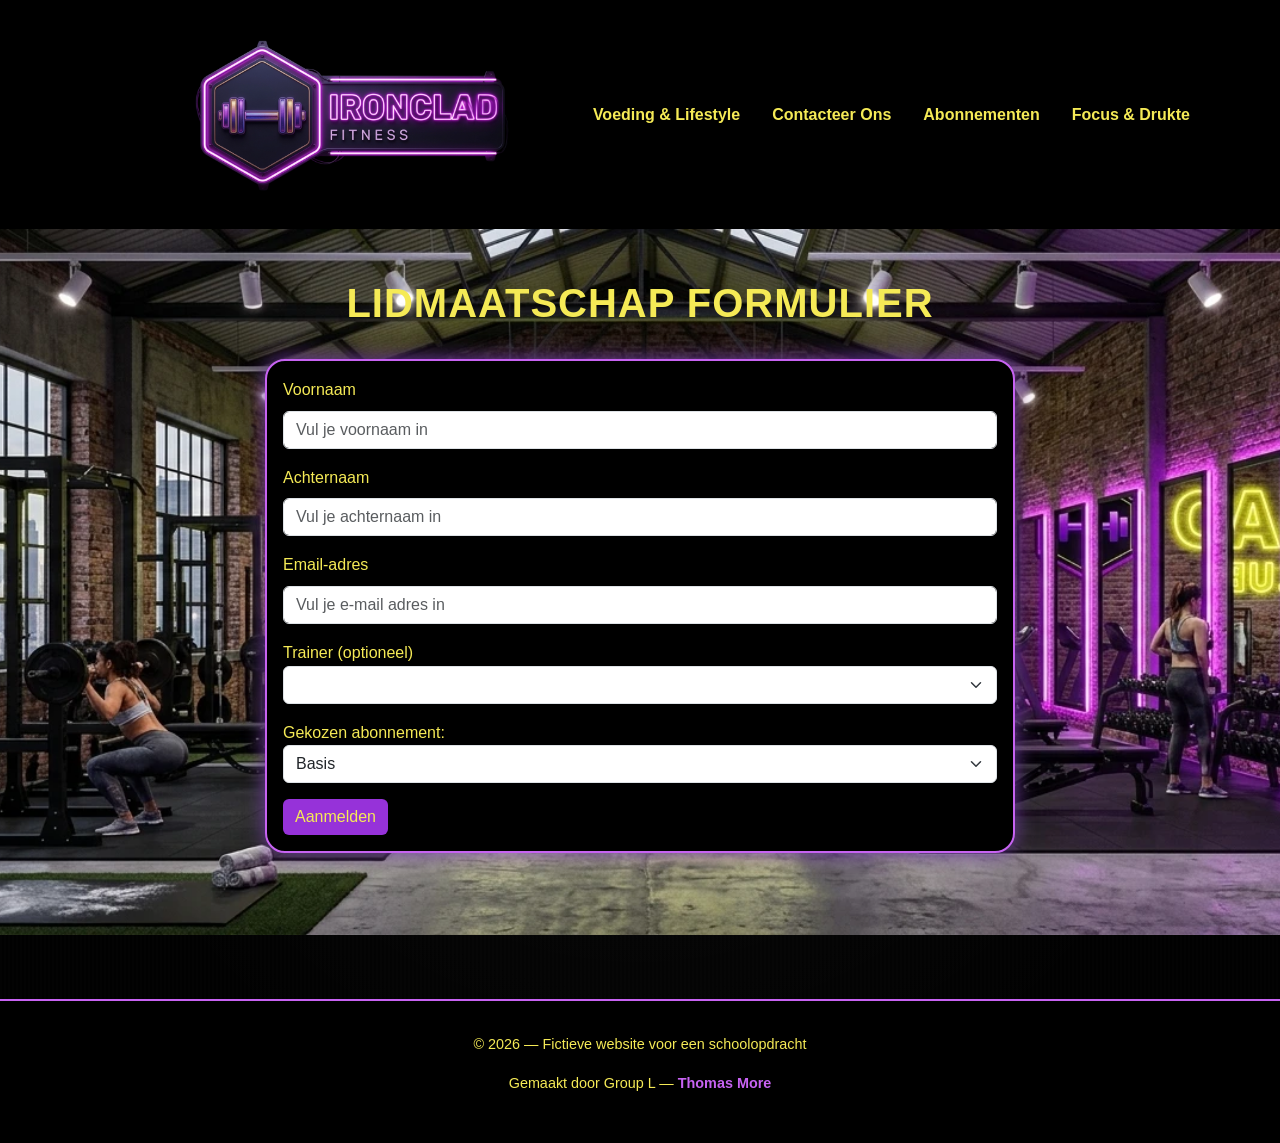
<file: 2026-Fullstack-Frontend-Starting-Files/student3/student3page2.html>
<!DOCTYPE html>
<!-- Name: Keany Vanhauwaert
    Class: 1WT Toegepaste Informatica
    R-number: r0740423
     -->
<html lang="nl">
<head>
    <meta charset="UTF-8" />
    <meta name="viewport" content="width=device-width, initial-scale=1.0">

    <!--  STYLESHEETS      -->
    <link href="https://cdn.jsdelivr.net/npm/bootstrap@5.3.2/dist/css/bootstrap.min.css" rel="stylesheet">
    <link rel="stylesheet" href="../common/css/main.css">

    <!--  FAVICONS  -->
    <link rel="icon" type="image/png" href="/2026-Fullstack-Frontend-Starting-Files/common/assets/favicon-96x96.png" sizes="96x96" />
    <link rel="icon" type="image/svg+xml" href="/2026-Fullstack-Frontend-Starting-Files/common/assets/favicon.svg" />
    <link rel="shortcut icon" href="/2026-Fullstack-Frontend-Starting-Files/common/assets/favicon.ico" />
    <link rel="apple-touch-icon" sizes="180x180" href="/2026-Fullstack-Frontend-Starting-Files/common/assets/apple-touch-icon.png" />
    <link rel="manifest" href="/2026-Fullstack-Frontend-Starting-Files/common/assets/site.webmanifest" />

    <title>Lidmaatschap formulier</title>
    <meta name="author" content="Keany Vanhauwaert" />
</head>
<body>
    <header>
    <nav class="navbar navbar-expand-lg">
        <div class="container">
            <a class="navbar-brand" href="../index.html">
                <img
                        src="../common/assets/logo-navbar-neon.webp"
                        alt="Logo"
                        class="logo">
            </a>

            <button class="navbar-toggler" type="button" data-bs-toggle="collapse" data-bs-target="#navMenu">
                <span class="navbar-toggler-icon"></span>
            </button>

            <div class="collapse navbar-collapse" id="navMenu">
                <ul class="navbar-nav ms-auto">
                    <li class="nav-item"><a class="nav-link" href="../student1/student1page1.html">Voeding & Lifestyle</a></li>
                    <li class="nav-item"><a class="nav-link" href="../student2/student2page1.html">Contacteer Ons</a></li>
                    <li class="nav-item"><a class="nav-link" href="../student3/student3page1.html">Abonnementen</a></li>
                    <li class="nav-item"><a class="nav-link" href="../student4/student4page1.html">Focus & Drukte</a></li>
                </ul>
            </div>
        </div>
    </nav>
</header>

    <main class="membership-page-background">
        <h1 class="form-title">Lidmaatschap formulier</h1>
        <div id="form-container">
            <form class="form-wrapper" id="membership-form">
                <div class="mb-3">
                    <label for="firstName" class="form-label">Voornaam</label>
                    <input type="text" class="form-control" id="firstName" placeholder="Vul je voornaam in">
                </div>
                <div class="mb-3">
                    <label for="lastName" class="form-label">Achternaam</label>
                    <input type="text" class="form-control" id="lastName" placeholder="Vul je achternaam in">
                </div>
                <div class="mb-3">
                    <label for="email" class="form-label">Email-adres</label>
                    <input type="email" class="form-control" id="email" placeholder="Vul je e-mail adres in">
                </div>
                <div class="form-dropdown">
                    <label for="trainer">Trainer (optioneel)</label>
                    <select class="form-select" aria-label="Default select example" id="trainer">
                        <option value="" selected disabled>Trainers aan het laden</option>
                    </select>
                </div>
                <div class="form-dropdown">
                    <label for="membership">Gekozen abonnement:</label>
                    <select class="form-select" aria-label="Default select example" id="membership">
                        <option value="1">Basis</option>
                        <option value="2">Premium</option>
                        <option value="3">Gigachad</option>
                    </select>
                </div>
                <button
                        type="submit"
                        class="btn btn-primary"
                        id="submit-membership-form">
                    Aanmelden
                </button>
            </form>
        </div>
    <!--   VERBORGEN SUCCES BERICHT     -->
        <div id="success-container" class="text-center my-auto py-5 success-wrapper d-none">
            <h3 class="fw-bold mb-3">Aanmelden gelukt</h3>
            <p id="success-message" class="text-secondary mb-4 px-3"></p>

            <div class="card bg-light border-0 p-3 mb-4 text-start success-card">
                <div class="mb-1"><strong>naam:</strong> <span id="success-firstname"></span> <span id="success-lastname"></span></div>
                <div class="mb-1"><strong>lidmaatschap:</strong> <span id="success-membership"></span></div>
                <div class="mb-1"><strong>trainer:</strong> <span id="success-trainer"></span></div>
                <div class="mb-0"><strong>confirmatie gestuurd naar:</strong> <span id="success-email"></span></div>
            </div>
            <a href="../index.html" class="btn btn-primary w-100 py-3 rounded-pill fw-bold homepage-btn">
                Terug naar homepagina
            </a>
        </div>
    </main>

    <footer>
        <p>© 2026 — Fictieve website voor een schoolopdracht</p>
        <p>Gemaakt door Group L — <a href="https://www.thomasmore.be">Thomas More</a></p>
    </footer>

    <!-- Bootstrap JS -->
    <script src="https://cdn.jsdelivr.net/npm/bootstrap@5.3.2/dist/js/bootstrap.bundle.min.js"></script>

    <!-- Eigen Script -->
    <script src="js/student3.js"></script>
</body>
</html>
</file>
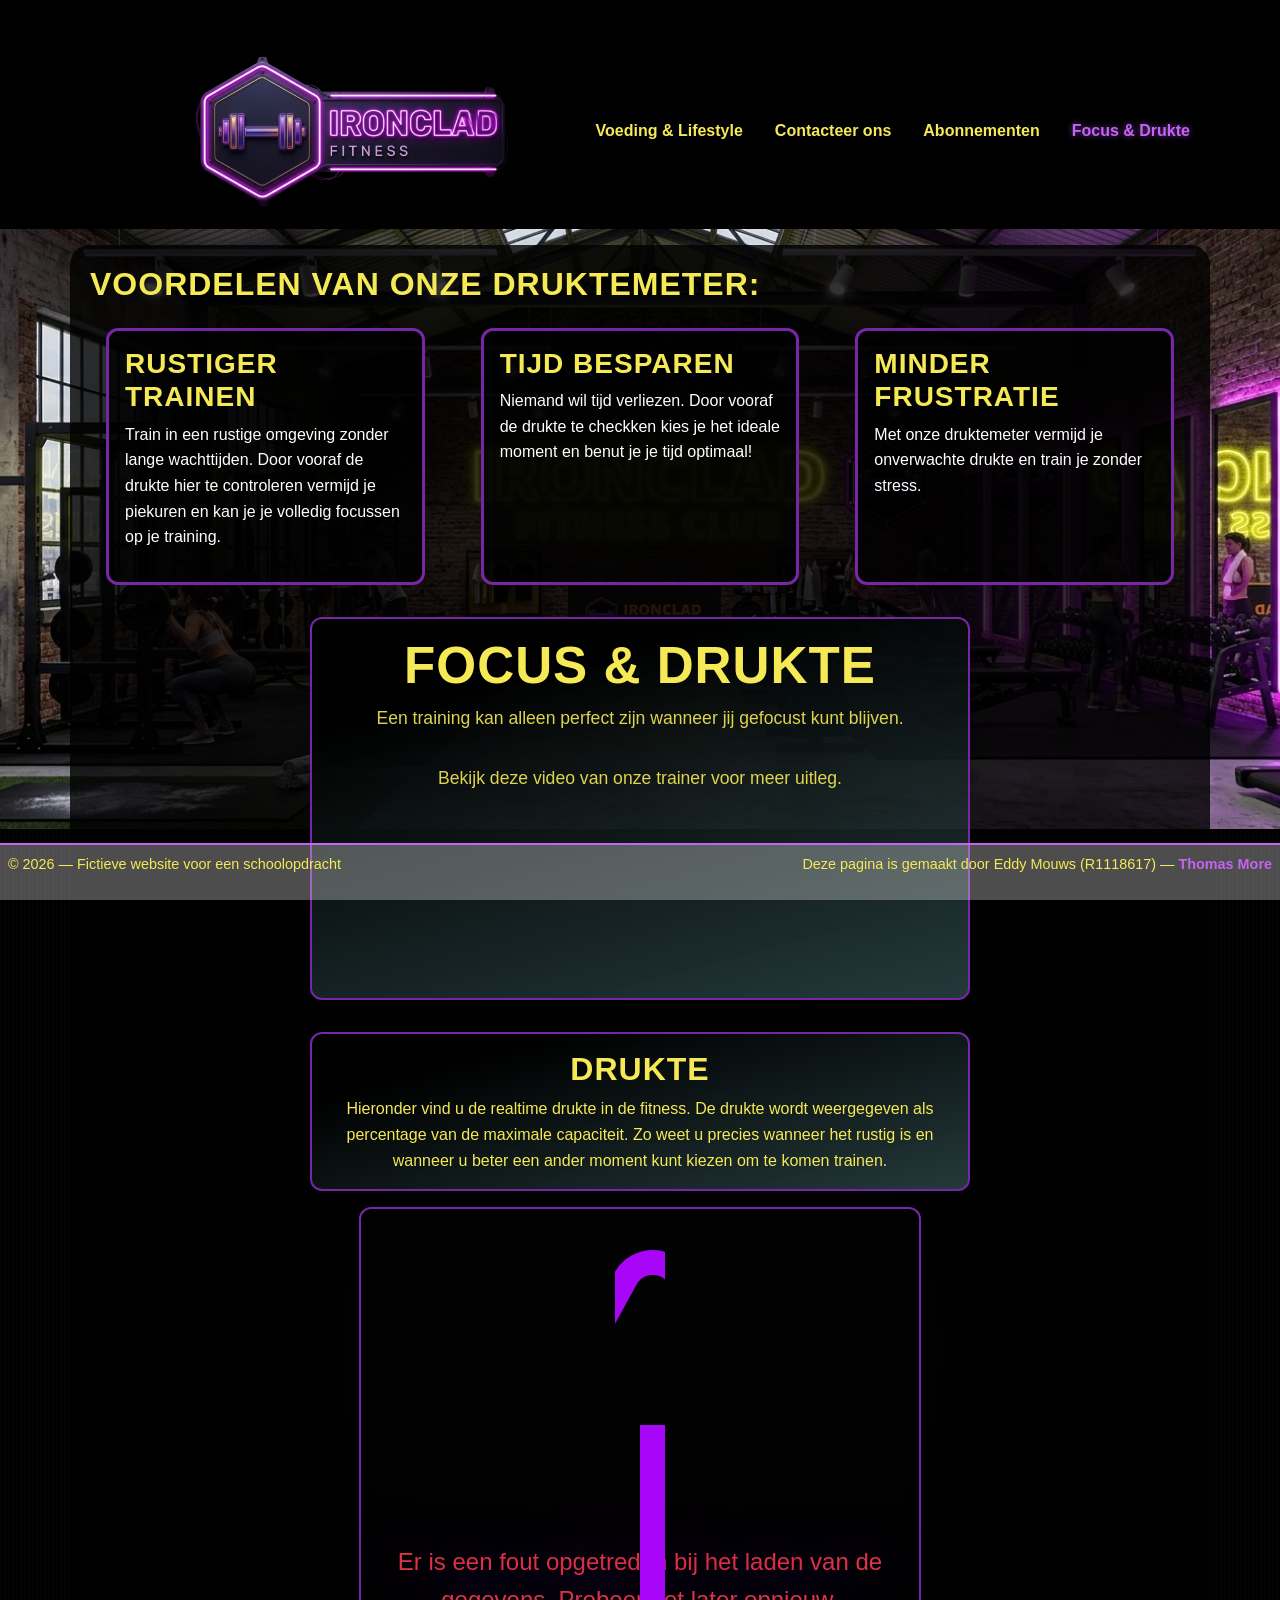
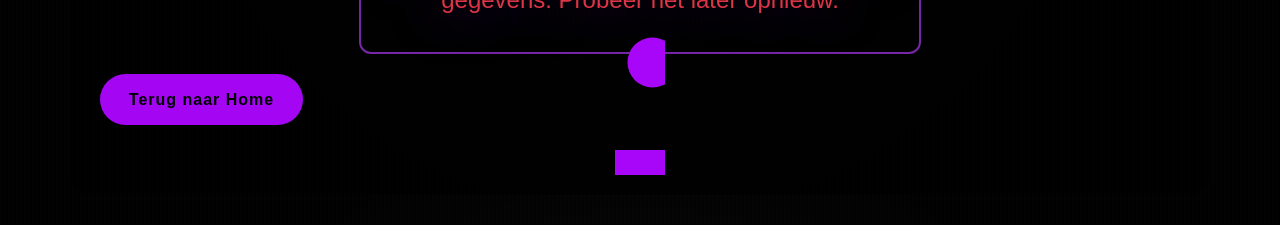
<file: 2026-Fullstack-Frontend-Starting-Files/student4/student4page1.html>
<!doctype html>
<!-- Name: Mouws Eddy
    Class: 1WT Toegepaste Informatica
    R-number: R1118617
-->

<html lang="nl">
    <head>
        <meta charset="UTF-8" />
        <meta name="viewport" content="width=device-width, initial-scale=1.0">
        <meta name="author" content="Mouws Eddy - R1118617" />
        <meta name="description" content="De drukte in de gym online inzien.">

        <!-- CSS -->
        <link href="https://cdn.jsdelivr.net/npm/bootstrap@5.3.2/dist/css/bootstrap.min.css" rel="stylesheet">
        <link rel="stylesheet" href="../common/css/main.css">

        <!--  Favicons  -->
        <link rel="icon" type="image/png" href="../common/assets/favicon-96x96.png" sizes="96x96" />
        <link rel="icon" type="image/x-icon" href="../common/assets/favicon.ico" />
        <link rel="icon" type="image/svg+xml" href="../common/assets/favicon.svg" />
        <link rel="shortcut icon" href="../common/assets/favicon.ico" />
        <link rel="apple-touch-icon" sizes="180x180" href="../common/assets/apple-touch-icon.png" />
        <link rel="manifest" href="../common/assets/site.webmanifest" />

        <title>Ironcladd Fitness - Online druktemeter</title>
    </head>

    <body class="d-flex flex-column min-vh-100 student4-settings">
        <header>
            <div>
                <nav class="navbar navbar-expand-lg">
                        <div class="navbar-inner container">
                        <a class="navbar-brand d-flex align-items-center" href="../index.html">
                            <img src="../common/assets/logo-navbar-neon.webp" alt="Logo" class="logo">
                        </a>

                        <button class="navbar-toggler" type="button" data-bs-toggle="collapse" data-bs-target="#navMenu">
                            <span class="navbar-toggler-icon"></span>
                        </button>

                        <div class="collapse navbar-collapse" id="navMenu">
                            <ul class="navbar-nav ms-auto">
                                <li class="nav-item"><a class="nav-link" href="../student1/student1page1.html">Voeding & Lifestyle</a></li>
                                <li class="nav-item"><a class="nav-link" href="../student2/student2page1.html">Contacteer ons</a></li>
                                <li class="nav-item"><a class="nav-link" href="../student3/student3page1.html">Abonnementen</a></li>
                                <li class="nav-item"><a class="nav-link active" href="student4page1.html">Focus & Drukte</a></li>
                            </ul>
                        </div>
                    </div>
                </nav>
            </div>
        </header>

        <main class="mt-0">
            <div class="background">
                <img src="../common/assets/Background.webp" class="hero-img" alt="Gym foto">
                <div class="container text-overlay">
                    <h2>Voordelen van onze druktemeter:</h2>

                    <!-- 3 bootstrap columns with advantages... If there's time; make them dynamically -->
                    <div class="row g-4">

                        <!-- spinner to show only when javascript is loading -->
                        <div class="spinner text-center" id="spinnerAdvantages" style="display:none">
                            <div class="col">
                                <div class="spinner-border text-primary text-center" role="status"></div>
                                <p class="text-primary text-center">Laden voordelen gegevens...</p>
                            </div>
                        </div>

                        <!-- the advantages are already filled so when no data is returned there is data -->
                        <div class="col-md-4 d-flex">
                            <div class="card" id="advantage-1">
                                <h3>Rustiger trainen</h3>
                                <p>Train in een rustige omgeving zonder lange wachttijden.
                                    Door vooraf de drukte hier te controleren vermijd je piekuren en kan je je volledig focussen op je training.</p>
                            </div>
                        </div>

                        <div class="col-md-4 d-flex">
                            <div class="card" id="advantage-2">
                                <h3>Tijd besparen</h3>
                                <p>Niemand wil tijd verliezen. Door vooraf de drukte te checkken kies je het ideale moment en benut je je tijd optimaal!</p>
                            </div>
                        </div>

                        <div class="col-md-4 d-flex">
                            <div class="card" id="advantage-3">
                                <h3>Minder frustratie</h3>
                                <p>Met onze druktemeter vermijd je onverwachte drukte en train je zonder stress.</p>
                            </div>
                        </div>
                    </div>


                    <section>
                        <div class="row">
                            <div class="col">
                                <div class="hero_wrapper">
                                    <div class="hero">
                                        <h1>Focus & Drukte</h1>
                                        <p>Een training kan alleen perfect zijn wanneer jij gefocust kunt blijven.</p>
                                        <div class="movie-container">
                                            <p>Bekijk deze video van onze trainer voor meer uitleg.</p>
                                            <iframe src="https://share.synthesia.io/embeds/videos/5464067e-2666-47bd-b393-88788cb3e4f8" loading="lazy" title="Synthesia video player - Kom trainen bij Ironclad Fitness!" allowfullscreen allow="encrypted-media; fullscreen; microphone; screen-wake-lock;" style="border: none; padding: 0; margin: 0; overflow:hidden;"></iframe>
                                        </div>
                                    </div>
                                </div>
                            </div>
                        </div>
                    </section>

                    <section>
                        <div class="row">
                            <div class="col">
                                <div class="hero_wrapper">
                                    <div class="hero">
                                        <h2>Drukte</h2>
                                        Hieronder vind u de realtime drukte in de fitness.
                                        De drukte wordt weergegeven als percentage van de maximale capaciteit.
                                        Zo weet u precies wanneer het rustig is en wanneer u beter een ander moment kunt kiezen om te komen trainen.
                                    </div>
                                </div>
                            </div>
                        </div>
                    </section>

                    <section>
                        <div class="row">
                            <div class="spinner text-center" id="spinner">
                                <div class="col">
                                    <div class="spinner-border text-primary text-center" role="status"></div>
                                    <p class="text-primary text-center">Laden actuele gegevens...</p>
                                </div>
                            </div>
                        </div>

                        <!--
                        Part below will be dynamically updated with JavaScript to reflect the current busyness.
                        The elements will be adjusted based on the data we receive from our API.
                        This is done in the JS-file.
                        -->

                        <div class="row">
                            <div class="col">
                                <table class="table-busy" id="table-busy">
                                    <caption style="text-align:right">Actuele drukte in de gym</caption>
                                    <thead>
                                    <tr>
                                        <th>Groepsles</th>
                                        <th>Drukte</th>
                                        <th></th>
                                    </tr>
                                    </thead>
                                    <tbody>
                                    <!-- placeholder for dynamic content (will be filled in by JavaScript) -->
                                    </tbody>
                                </table>
                            </div>
                        </div>
                        <div class="row">
                            <div class="text-danger" id="error-message">
                                <div class="image-container">
                                    <img src="assets/exclamation.svg" width="50" height="50" class="color-filter image-container" alt="error">
                                </div>
                                <div id="error-text-container">
                                    <p>
                                        Er is een fout opgetreden bij het laden van de gegevens. Probeer het later opnieuw.
                                    </p>
                                </div>
                            </div>
                        </div>
                    </section>

                    <section>
                        <a href="../index.html" class="btn-accent">Terug naar Home</a>
                    </section>

                </div>
            </div>
        </main>

        <footer>
            <p>© 2026 — Fictieve website voor een schoolopdracht</p>
            <p>Deze pagina is gemaakt door Eddy Mouws (R1118617) — <a href="https://www.thomasmore.be">Thomas More</a></p>
        </footer>

        <!-- Load Bootstrap JS bundle -->
        <script src="https://cdn.jsdelivr.net/npm/bootstrap@5.3.2/dist/js/bootstrap.bundle.min.js"></script>

        <!-- load own JavaScript file -->
        <script src="js/student4.js"></script>

    </body>
</html>
</file>
<file: 2026-Fullstack-Frontend-Starting-Files/student2/css/student2.css>
/*
    Name: Rene
    Class: Van Asch
    R-number: r1089588
    branch dat ik werk: rene-contactpagina
*/

/*=============================NAVBAR=======================*/

/*.navbar-brand {*/
/*    .logo {*/
/*        height: 170px;*/
/*        margin-left: 1px;*/
/*    }*/
/*}*/

.navbar-toggler {
    background-color: rgba(223, 153, 242, 0.54);
}


/*=============================BANNER=======================*/

.banner-container {
    position: relative;
    width: 100%;
}

.img-banner {
    width: 100%;
    height: 550px;
    object-fit: cover;
    object-position: 50% 10%;
}

.tekst-banner {
    font-size: 0.9rem !important;
    color: #ffff;
}

.banner-overlay {
    position: absolute;
    top: 50%;
    left: 50%;
    padding: 20px;
    transform: translate(-50%, -50%);
    background-color: rgba(0, 0, 0, 0.8);
    border-radius: 20px;
}

/*===========================FORMULIER=========================*/

.form-container {
    border-radius: 20px;
    BORDER: 3px solid var(--color-accent);
    box-shadow: 0 0 20px rgba(199, 99, 242, 0.5);
    width: 90%; /* Zorgt voor de witruimte links en rechts*/
    max-width: 1500px;
    margin: 60px auto;
    padding: 2rem;
    background-color: rgba(0, 0, 0, 0.8);
    color: #ffffff;

    .titel-form {
        color: #C763F2 !important;
    }

}

.modal-content {
    background-color: rgb(74, 7, 140);;
    border-radius: 20px;
    BORDER: 3px solid var(--color-accent);
    box-shadow: 0 0 20px rgba(199, 99, 242, 0.5);

    .text-modal {
        text-decoration-color: #F5EA56 !important;
    }

    .modal-body {
        padding: 2rem;
    }
}

/*=============================MAP EN OPENINGSUREN=================================*/


.map-div {
    border-radius: 20px;
    BORDER: 3px solid var(--color-accent);
    box-shadow: 0 0 20px rgba(199, 99, 242, 0.5);
    max-width: 1500px;
    width: 90%;
    margin: 60px auto;
    padding: 2rem;

    .h2-map {
        margin-left: 4.5rem;
    }
}


.map-container {
    border-radius: 50px;
    HEIGHT: 500px;
    border: 100px rgb(255, 255, 255);
    width: 90%; /* Zorgt voor de witruimte links en rechts*/
    max-width: 1500px;
    margin: 20px auto;
    /*padding: 2rem;*/
    background-color: rgba(172, 11, 217, 0.8);
    /*color: #ffffff;*/
}

iframe {
    /*filter: invert(90%) hue-rotate(180deg) brightness(85%) contrast(105%); !* om de kleuren te inverteren voor de donkere stijl: AI *!*/
    border-radius: 50px;
}

.info-adres-opening {
    margin-top: 1rem;
    color: #ffffff !important;
}

/*=============================ACCORDION FAQ=================================*/

.accordion-container {
    border-radius: 20px;
    BORDER: 3px solid var(--color-accent);
    box-shadow: 0 0 20px rgba(199, 99, 242, 0.5);
    max-width: 1500px;
    width: 90%;
    margin: 60px auto;
    padding: 2rem;

    .accordion-button {
        background-color: rgba(10, 10, 10, 0.87);
        color: #ffffff;
    }
}

.accordion-button:not(.collapsed) {
    background-color: #C763F2;
    color: #ffffff;
}
</file>
<file: 2026-Fullstack-Frontend-Starting-Files/common/css/main.css>
@import "bootstrap.min.css";
@import "global_vars.css";

/*persoonlijke stylesheet imports*/

@import "../../student1/css/student1.css";
@import "../../student3/css/student3.css";
@import "../../student4/css/student4.css";
@import "../../student2/css/student2.css";


/* ================================
   MAIN.CSS — Industrial Neon 2.0
   Lichter, dynamischer, moderner
================================ */

/* -------------------------------
   COLOR PALETTE
-------------------------------- */
:root {
    --color-bg: #000000;
    --color-text: #F5EA56;
    --color-accent: #C763F2;
    --color-accent-dark: #9632D9;
    --color-accent-alt: #713CA6;
    --color-highlight: #F5EA56;

    --font-main: "Montserrat", sans-serif;
    --font-heading: "Bebas Neue", sans-serif;

    --radius: 10px;
    --transition: 0.25s ease;
}

/* -------------------------------
   GLOBAL RESET
-------------------------------- */
* {
    margin: 0;
    padding: 0;
    box-sizing: border-box;
}

/* -------------------------------
   LIGHTER INDUSTRIAL BACKGROUND
-------------------------------- */
body {
    color: var(--color-text);
    font-family: var(--font-main);
    line-height: 1.6;

    background-color: #000;

    /* subtieler dan vorige versie */
    background-image:
            repeating-linear-gradient(
                    90deg,
                    rgba(255,255,255,0.01) 0px,
                    rgba(255,255,255,0.01) 2px,
                    rgba(255,255,255,0.005) 2px,
                    rgba(255,255,255,0.005) 4px
            ),
            radial-gradient(circle at 50% 50%, rgba(255,255,255,0.04), transparent 70%);
}

/* -------------------------------
   TYPOGRAPHY — Softer Neon
-------------------------------- */
h1, h2, h3, h4 {
    font-family: var(--font-heading);
    letter-spacing: 1px;
    font-weight: 700;
    text-transform: uppercase;
    color: var(--color-highlight);
    animation: neonGlow 3s ease-in-out infinite alternate;
}

@keyframes neonGlow {
    0% {
        text-shadow:
                0 0 4px var(--color-highlight),
                0 0 8px var(--color-accent);
    }
    100% {
        text-shadow:
                0 0 6px var(--color-highlight),
                0 0 12px var(--color-accent-dark);
    }
}

/* -------------------------------
   NAVBAR — Slimmer, cleaner
-------------------------------- */
.navbar {
    padding: 0.6rem 1rem;
    background: rgba(0,0,0,0.85);
    backdrop-filter: blur(6px);
    border-bottom: none; /* rand weg */
}

.navbar-brand img {
    height: 200px;
    filter: none;
    margin-left: 80px; /* logo 80px naar rechts */
}

.nav-link {
    color: var(--color-highlight);
    font-weight: 600;
    margin-left: 1rem;
    transition: var(--transition);
}

.nav-link:hover {
    color: var(--color-accent);
    transform: translateY(-2px);
}

/* Banner als watermerk binnen containerbreedte */
.navbar-inner {
    position: relative;
}

.navbar-inner::before {
    content: "";
    position: absolute;
    inset: 0;
    /*background-image: url("../assets/banner.webp");*/
    background-size: cover;
    background-position: center;
    opacity: 0.6; /* watermerk */
    z-index: 0;
    pointer-events: none;
}

/* Zorg dat inhoud boven de banner staat */
.navbar-inner > * {
    position: relative;
    z-index: 2;
}

/* ================================
   NAVBAR TOGGLER — Neon Accent
================================ */
.navbar-toggler {
    border: 2px solid var(--color-accent); /* paarse rand */
    border-radius: 6px;
    padding: 6px;
    transition: var(--transition);

    &:hover {
        border-color: var(--color-accent-dark);
        box-shadow: 0 0 12px var(--color-accent);
    }
}

/* Toggler icon in neon paars */
.navbar-toggler-icon {
    background-image: url("data:image/svg+xml;charset=utf8,%3Csvg viewBox='0 0 30 30' xmlns='http://www.w3.org/2000/svg'%3E%3Cpath stroke='%23C763F2' stroke-width='3' stroke-linecap='round' stroke-miterlimit='10' d='M4 7h22M4 15h22M4 23h22'/%3E%3C/svg%3E");
}

/* -------------------------------
   BUTTONS — Modern Rounded
-------------------------------- */
.btn-accent {
    background: var(--color-accent);
    color: #000;
    font-weight: 700;
    padding: 0.8rem 1.8rem;
    border-radius: 50px;
    border: none;
    transition: var(--transition);
    letter-spacing: 1px;
    text-decoration: none;
    display: inline-block;

    &:hover {
        background: var(--color-accent-dark);
        color: var(--color-highlight);
        transform: translateY(-4px);
        box-shadow: 0 6px 16px rgba(0, 0, 0, 0.5);
    }
}

/* -------------------------------
   HERO SECTION — Lichter & dynamisch
-------------------------------- */
.hero_wrapper {
    padding: 6rem 1.5rem 4rem;
    background: linear-gradient(
            135deg,
            rgba(0,0,0,0.8) 40%,
            rgba(113,60,166,0.35)
    );
}

.hero {
    text-align: center;
    max-width: 650px;
    margin: auto;

    h1 {
        font-size: 3.2rem;
    }

    p {
        font-size: 1.1rem;
        opacity: 0.9;
        margin-bottom: 2rem;
    }
}

/* -------------------------------
   TEAM SECTION — Dynamischer grid
-------------------------------- */
.team-section {
    padding: 4rem 1.5rem;
}

.team-grid {
    display: grid;
    gap: 2rem;
    grid-template-columns: repeat(auto-fit, minmax(230px, 1fr));

    p {
        font-size: 1.1rem;
        color: var(--color-text);
        opacity: 10.9;
    }
}

/* -------------------------------
   TEAM CARDS — Modern Metal Plate
-------------------------------- */
.team-card {
    background: rgba(255, 255, 255, 0.05);
    border: 2px solid var(--color-accent);
    padding: 2rem 1.5rem;
    border-radius: var(--radius);
    text-align: center;
    transition: var(--transition);
    cursor: pointer;

    /* dynamischer */
    transform: translateY(0) scale(1);

    h3 {
        color: var(--color-highlight);
        font-size: 1.8rem;
    }

    &:hover {
        background: #000;
        border-color: var(--color-accent-dark);
        transform: translateY(-6px) scale(1.03);
        box-shadow: 0 12px 25px rgba(0, 0, 0, 0.4);
    }
}

/* ============================================
   BACKGROUND WATERMARK — Onderste helft pagina
============================================ */
.page-lower-bg {
    position: relative;
    overflow: hidden;
    z-index: 2;

    &::before {
        content: "";
        position: absolute;
        top: 0;
        left: 50%;
        width: 100%;
        height: 100%;
        transform: translateX(-50%);

        background-image: url("../assets/Background.webp");
        background-size: cover; /* vult ALTIJD de volledige hoogte */
        background-position: center; /* mooi gecentreerd */
        background-repeat: no-repeat; /* geen herhaling */

        opacity: 0.25;
        z-index: 0;
        pointer-events: none;
    }
}

/* -------------------------------
   FOOTER — Clean & modern
-------------------------------- */
footer {
    margin-top: 4rem;
    padding: 2rem 1rem;
    background: #000;
    border-top: 2px solid var(--color-accent);
    color: var(--color-highlight);
    text-align: center;
    font-size: 0.9rem;

    a {
        color: var(--color-accent);
        font-weight: 600;
        text-decoration: none;
    }
}

/* ============================================
   404 PAGE — Industrial Neon 2.0 Styling
============================================ */
.page-404 {
    background: var(--color-bg);
    color: var(--color-text);
    font-family: var(--font-main);
    text-align: center;
    padding: 80px 20px;

    h1 {
        font-family: var(--font-heading);
        font-size: 120px;
        color: var(--color-highlight);
        text-shadow: 0 0 20px var(--color-highlight), 0 0 40px var(--color-highlight);
        margin-bottom: 10px;
    }

    h2 {
        font-family: var(--font-heading);
        font-size: 40px;
        color: var(--color-accent);
        text-shadow: 0 0 10px var(--color-accent), 0 0 20px var(--color-accent);
        margin-bottom: 30px;
    }

    p {
        font-size: 20px;
        max-width: 600px;
        margin: 0 auto 40px auto;
        color: var(--color-text);
    }
}

.btn-404-home {
    display: inline-block;
    padding: 12px 30px;
    background: var(--color-accent-dark);
    color: white;
    border-radius: 8px;
    font-size: 20px;
    text-decoration: none;
    transition: 0.3s;
    box-shadow: 0 0 10px var(--color-accent-dark);

    &:hover {
        background: var(--color-accent);
        box-shadow: 0 0 20px var(--color-accent);
    }
}

.glitch {
    font-size: 22px;
    color: var(--color-accent-alt);
    text-shadow: 0 0 10px var(--color-accent-alt);
    animation: flicker 2s infinite;
}

@keyframes flicker {
    0%, 18%, 22%, 25%, 53%, 57%, 100% {
        opacity: 1;
    }
    20%, 24%, 55% {
        opacity: 0.3;
    }
}

/* -------------------------------
   Mobile First navbar
-------------------------------- */
@media (max-width: 576px) {
    .navbar-brand img {
        height: 80px;
        margin-left: 0;
    }

    .navbar {
        padding: 0.4rem 1rem;
    }

    /* -------------------------------
        Mobile First hero
      -------------------------------- */
    .hero_wrapper {
        padding: 3rem 1rem 2rem;
    }

    .hero h1 {
        font-size: 2.2rem;
    }

    .hero p {
        font-size: 1rem;
    }

    /* -------------------------------
        Mobile First cards
      -------------------------------- */
    .team-card {
        padding: 1.5rem 1rem;
    }

    .team-grid {
        gap: 1.2rem;
    }
}
</file>
